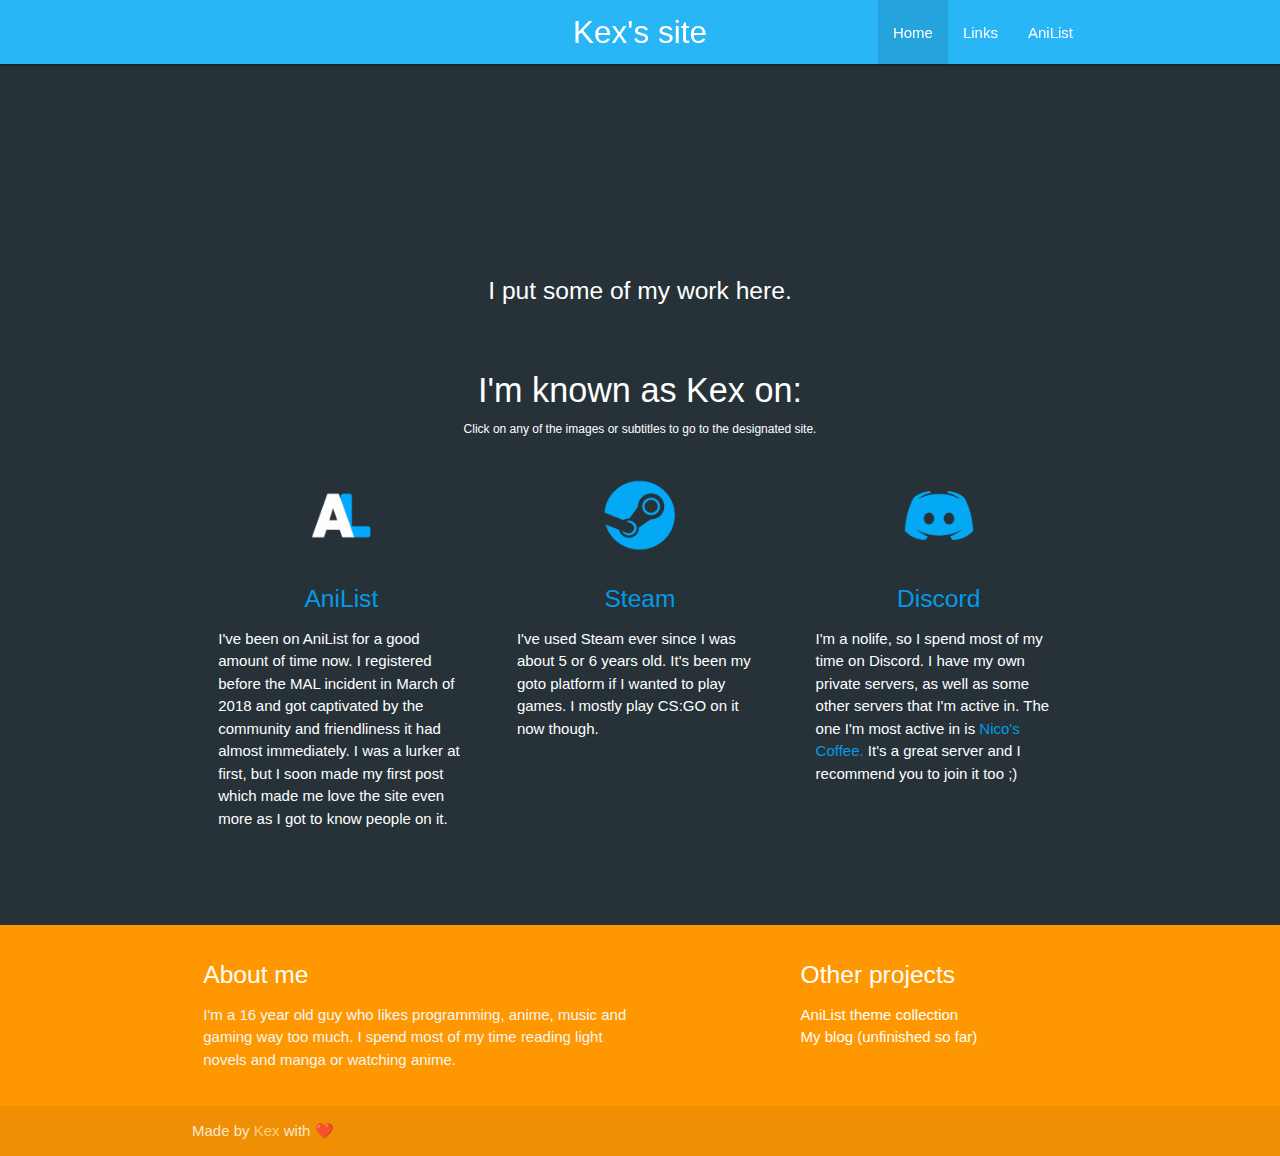
<file: index.html>
<!DOCTYPE html>
<html lang="en">

<head>
	<meta http-equiv="Content-Type" content="text/html; charset=UTF-8" />
	<meta name="viewport" content="width=device-width, initial-scale=1, maximum-scale=1.0" />
	<title>Kex1016.ga - Epic Style</title>

	<!-- CSS  -->
	<link href="https://fonts.googleapis.com/icon?family=Material+Icons" rel="stylesheet">
	<link href="css/materialize.css" type="text/css" rel="stylesheet" media="screen,projection" />
	<link href="css/style.css" type="text/css" rel="stylesheet" media="screen,projection" />

	<!--- Start of script --->
	<script>
		var i = 0;
		var txt = 'Welcome to my site'; /* The text */
		var speed = 100; /* The speed/duration of the effect in milliseconds */

		function typeWriter() {
			if (i < txt.length) {
				document.getElementById("titlestuff").innerHTML += txt.charAt(i);
				i++;
				setTimeout(typeWriter, speed);
			}
		}

		function underScore() {
			setTimeout(function() {
				typeWriter();
			}, 2000)
			document.getElementById("titlestuff2").style.opacity = 0;
			setTimeout(function() {
				document.getElementById("titlestuff2").style.opacity = 1;
			}, 300);
			setInterval(function() {
				document.getElementById("titlestuff2").style.opacity = 0;
				setTimeout(function() {
					document.getElementById("titlestuff2").style.opacity = 1;
				}, 300);
			}, 700);
		}

		function Discord() {
			M.toast({
				html: '<span>My Discord handle is Kex#0314</span><button class="btn-flat toast-action" onclick="M.Toast.dismissAll();">Dismiss</button>',
				classes: 'rounded'
			})
		}
	</script>
	<!--- End of script --->

</head>

<body style="background: #263238; color: white;" onload="underScore()">
	<div id="content">
		<div class="navbar-fixed">
			<nav class="light-blue lighten-1" role="navigation">
				<div class="nav-wrapper container"><a id="logo-container" href="#" class="brand-logo center">Kex's site</a>
					<ul class="right hide-on-med-and-down">
						<li class="active"><a href="#" class="waves-effect">Home</a></li>
						<li><a href="/links/" class="waves-effect">Links</a></li>
						<li><a href="/anilist/" class="waves-effect">AniList</a></li>
					</ul>
					<a href="#" data-target="nav-mobile" class="sidenav-trigger"><i class="material-icons">menu</i></a>
				</div>
			</nav>
		</div>
		<ul id="nav-mobile" class="sidenav">
			<li class="active"><a href="#" class="waves-effect">Home</a></li>
			<li><a href="/links/" class="waves-effect">Links</a></li>
			<li><a href="/anilist/" class="waves-effect">AniList</a></li>
		</ul>
		<div class="section no-pad-bot" id="index-banner">
			<div class="container">
				<br><br>
				<h1 class="header center orange-text"><span id="titlestuff"></span><span id="titlestuff2">_</span></h1>
				<div class="row center">
					<h5 class="header col s12 light">I put some of my work here.</h5>
				</div>
			</div>
		</div>


		<div class="container">
			<div class="section">

				<!--   Icon Section   -->
				<div class="row">
					<h4 class="center">I'm known as Kex on:</h4>
					<h6 class="center" style="font-size: 0.8em">Click on any of the images or subtitles to go to the designated site.</h6>
					<div class="col s12 m4">
						<div class="icon-block">
							<a href="https://anilist.co/user/Kex1016/">
								<h2 class="center light-blue-text"><img width=30% src="img/icons/anilist.png"></h2>
								<h5 class="center">AniList</h5>
							</a>

							<p class="light">I've been on AniList for a good amount of time now. I registered before the MAL incident in March of 2018 and got captivated by the community and friendliness it had almost immediately. I was a lurker at first, but I soon made my first post which made me love the site even more as I got to know people on it.</p>
						</div>
					</div>

					<div class="col s12 m4">
						<div class="icon-block">
							<a href="https://steamcommunity.com/id/kex1016">
								<h2 class="center light-blue-text"><img width="30%" src="img/icons/steam.png"></h2>
								<h5 class="center">Steam</h5>
							</a>

							<p class="light">I've used Steam ever since I was about 5 or 6 years old. It's been my goto platform if I wanted to play games. I mostly play CS:GO on it now though.</p>
						</div>
					</div>

					<div class="col s12 m4">
						<div class="icon-block">
							<a onclick="Discord()" style="cursor: pointer;">
								<h2 class="center light-blue-text"><img width="30%" src="img/icons/discord.png"></h2>
								<h5 class="center">Discord</h5>
							</a>

							<p class="light">I'm a nolife, so I spend most of my time on Discord. I have my own private servers, as well as some other servers that I'm active in. The one I'm most active in is <a href="http://yeetpacito.cf/sh/nicoscoffee">Nico's Coffee.</a> It's a great server and I recommend you to join it too ;)</p>
						</div>
					</div>
				</div>

			</div>
			<br><br>
		</div>

		<footer class="page-footer orange">
			<div class="container">
				<div class="row">
					<div class="col l6 s12">
						<h5 class="white-text">About me</h5>
						<p class="grey-text text-lighten-4">I'm a 16 year old guy who likes programming, anime, music and gaming way too much. I spend most of my time reading light novels and manga or watching anime.</p>


					</div>
					<div class="col l2 s12"></div>
					<div class="col l4 s12">
						<h5 class="white-text">Other projects</h5>
						<ul>
							<li><a class="white-text" href="https://themes.kex1016.ga">AniList theme collection</a></li>
							<li><a class="white-text" href="https://blog.kex1016.ga">My blog (unfinished so far)</a></li>
						</ul>
					</div>
				</div>
			</div>
			<div class="footer-copyright">
				<div class="container">
					Made by <a class="orange-text text-lighten-3">Kex</a> with <span>❤️</span>
				</div>
			</div>
		</footer>
	</div>


	<!--  Scripts-->
	<script src="https://code.jquery.com/jquery-2.1.1.min.js"></script>
	<script src="js/materialize.js"></script>
	<script src="js/init.js"></script>

</body></html>
</file>
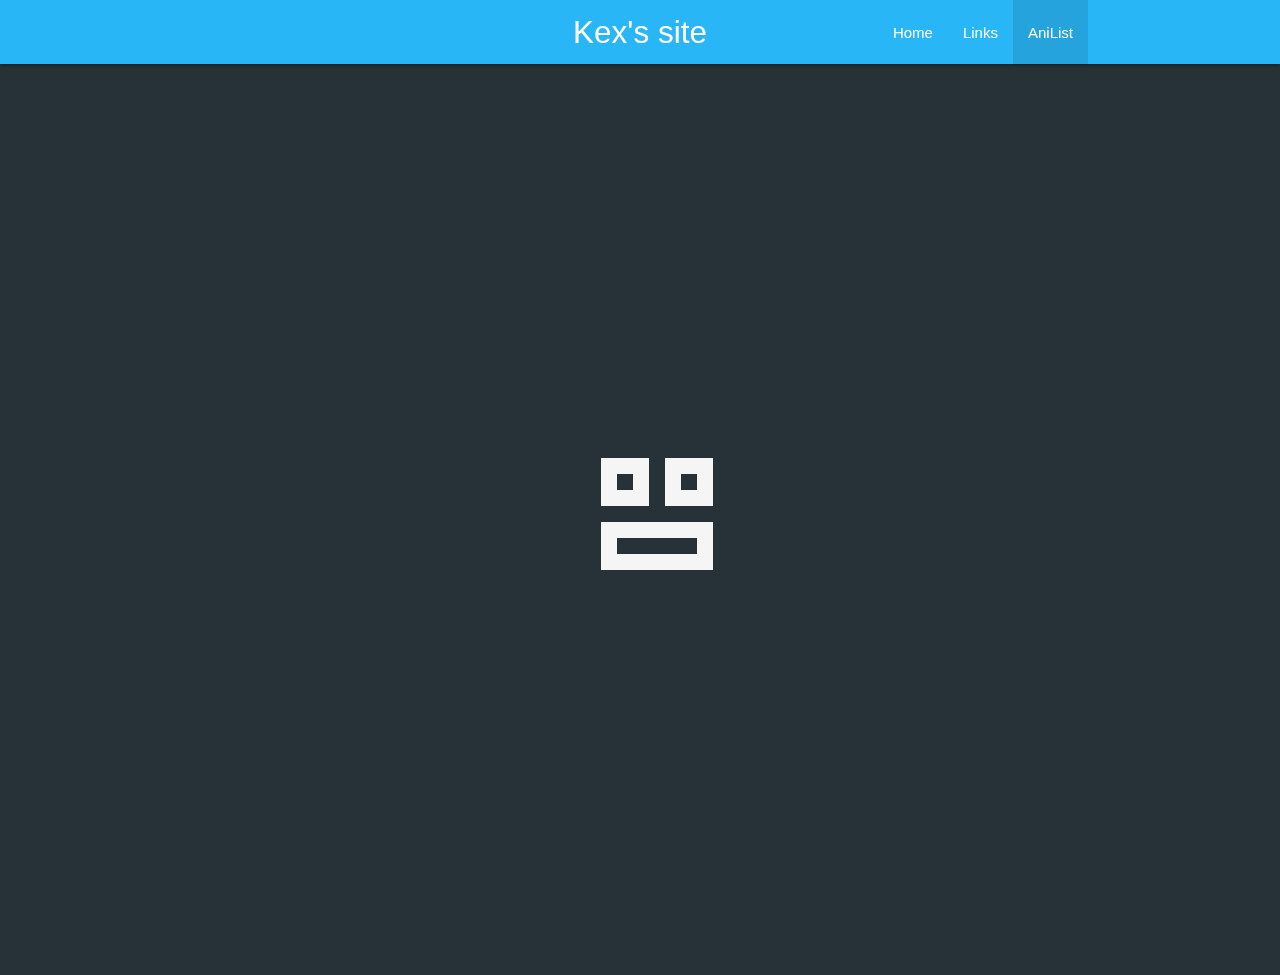
<file: anilist/index.html>
<!DOCTYPE html>
<html lang="en">

<head>
	<meta http-equiv="Content-Type" content="text/html; charset=UTF-8" />
	<meta name="viewport" content="width=device-width, initial-scale=1, maximum-scale=1.0" />
	<title>Kex1016.ga - Epic Style</title>

	<!-- CSS  -->
	<link href="https://fonts.googleapis.com/icon?family=Material+Icons" rel="stylesheet">
	<link href="../css/materialize.css" type="text/css" rel="stylesheet" media="screen,projection" />
	<link href="../css/style.css" type="text/css" rel="stylesheet" media="screen,projection" />

	<!--- Start of script --->
	<script>
		var i = 0;
		var txt = 'My AniList'; /* The text */
		var speed = 100; /* The speed/duration of the effect in milliseconds */

		function typeWriter() {
			if (i < txt.length) {
				document.getElementById("titlestuff").innerHTML += txt.charAt(i);
				i++;
				setTimeout(typeWriter, speed);
			}
		}

		function underScore() {
			setTimeout(function() {
				typeWriter();
			}, 2000)
			document.getElementById("titlestuff2").style.opacity = 1;
			setTimeout(function() {
				document.getElementById("titlestuff2").style.opacity = 0;
			}, 300);
			setInterval(function() {
				document.getElementById("titlestuff2").style.opacity = 1;
				setTimeout(function() {
					document.getElementById("titlestuff2").style.opacity = 0;
				}, 300);
			}, 700);
		}

		function Load() {
			var loading = document.getElementById("anilist-container");
			var content = document.getElementById("verynice-pog");
			loading.style.opacity = 1;
			content.style.opacity = 0;
			setTimeout(function() {
				loading.style.opacity = 0;
				content.style.opacity = 1;
				underScore();
				setTimeout(function() {
					loading.style.visibility = "hidden";
				}, 340)
			}, 3000);
		}
	</script>
	<!--- End of script --->

</head>

<body style="background: #263238; color: white;" onload="Load()">
	<div id="content">
		<div class="navbar-fixed">
			<nav class="light-blue lighten-1" role="navigation">
				<div class="nav-wrapper container"><a id="logo-container" href="../" class="brand-logo center">Kex's site</a>
					<ul class="right hide-on-med-and-down">
						<li><a href="../" class="waves-effect">Home</a></li>
						<li><a href="../links/" class="waves-effect">Links</a></li>
						<li class="active"><a href="#" class="waves-effect">AniList</a></li>
					</ul>
					<a href="#" data-target="nav-mobile" class="sidenav-trigger"><i class="material-icons">menu</i></a>
				</div>
			</nav>
		</div>
		<ul id="nav-mobile" class="sidenav">
			<li><a href="../" class="waves-effect">Home</a></li>
			<li><a href="../links/" class="waves-effect">Links</a></li>
			<li class="active"><a href="#" class="waves-effect">AniList</a></li>
		</ul>
		<div id="anilist-container">
			<div id="anilist-center">
				<div class="container">
					<div class="box1"></div>
					<div class="box2"></div>
					<div class="box3"></div>
				</div>
			</div>
		</div>
		<div id="verynice-pog">
			<div class="section no-pad-bot" id="index-banner">
				<div class="container">
					<br><br>
					<h1 class="header center orange-text"><span id="titlestuff"></span><span id="titlestuff2">_</span></h1>
					<div class="center"><img class="responsive-img" src="../img/fallback.png" id="gql-avatar" width="20%"></div>
				</div>
			</div>
			
			<div class="container">
				<div class="section">

					<!--   Icon Section   -->
					<div class="row">
						<h4 class="center">I'm known as <span id="gql-uname"></span> on AniList</h4>
						<h6 class="center" style="font-size: 0.8em">Click on any of the list items to get some info on the anime/manga.</h6>
						<p style="margin-top: 7%;"></p>
						<h5 class="center">My top <span id="gql-topanime"></span> anime:</h5>
						<ul class="collapsible" id="gql-alist">

						</ul>
					</div>

				</div>
				<br><br>
			</div>

			<footer class="page-footer orange">
				<div class="container">
					<div class="row">
						<div class="col l6 s12">
							<h5 class="white-text">About me</h5>
							<p class="grey-text text-lighten-4">I'm a 16 year old guy who likes programming, anime, music and gaming way too much. I spend most of my time reading light novels and manga or watching anime.</p>


						</div>
						<div class="col l2 s12"></div>
						<div class="col l4 s12">
							<h5 class="white-text">Other projects</h5>
							<ul>
								<li><a class="white-text" href="https://themes.kex1016.ga">AniList theme collection</a></li>
								<li><a class="white-text" href="https://blog.kex1016.ga">My blog (unfinished so far)</a></li>
							</ul>
						</div>
					</div>
				</div>
				<div class="footer-copyright">
					<div class="container">
						Made by <a class="orange-text text-lighten-3">Kex</a> with <span>❤️</span>
					</div>
				</div>
			</footer>
		</div>
	</div>

	<!--  Scripts-->
	<script src="https://code.jquery.com/jquery-2.1.1.min.js"></script>
	<script src="../js/materialize.js"></script>
	<script src="../js/init.js"></script>
	<script src="../js/graphql.js"></script>

	<script>
		$(document).ready(function() {
			$('.collapsible').collapsible();
		});

		$(document).ready(function() {
			$('.sidenav').sidenav();
		});
	</script>

</body></html>
</file>
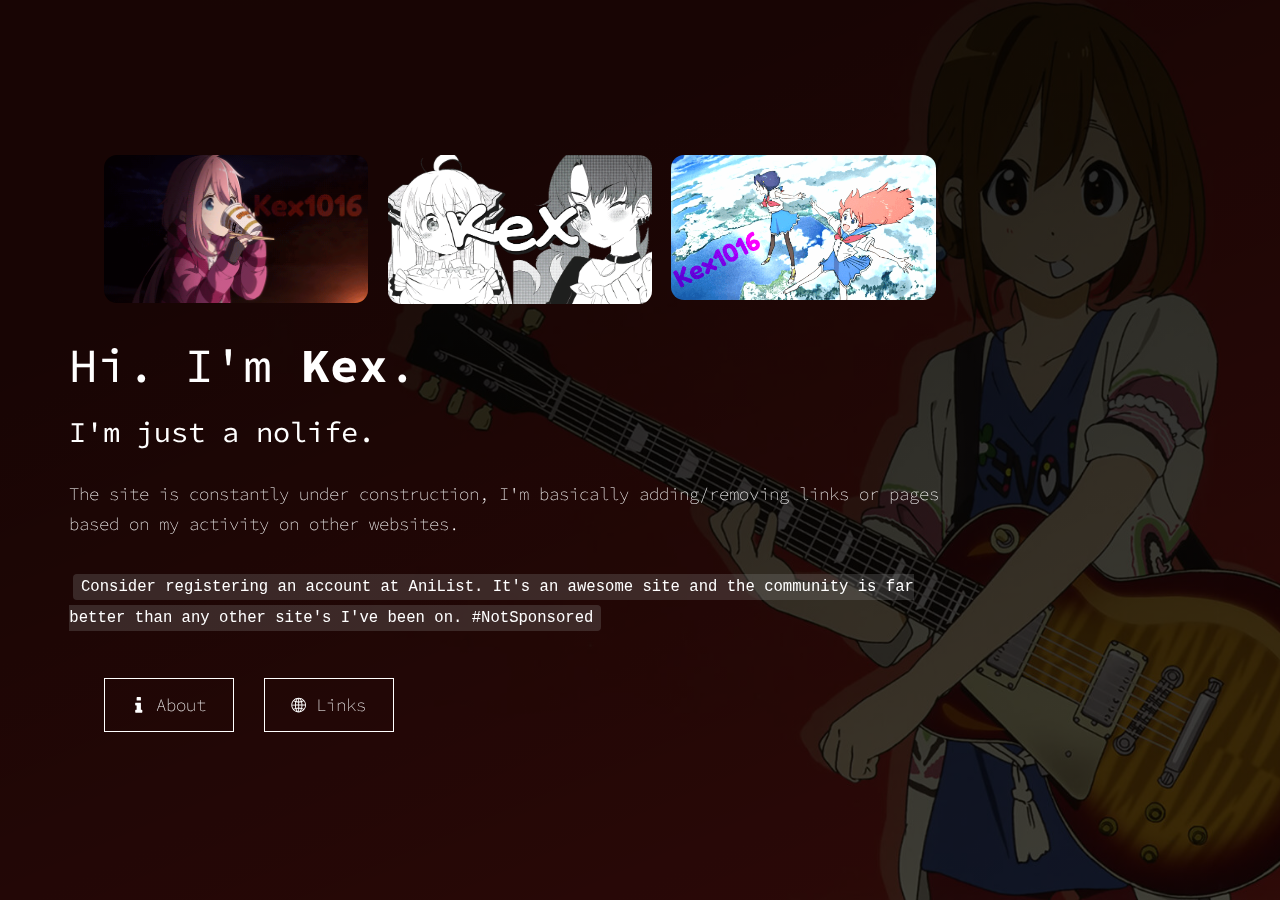
<file: v2/index.html>
<!DOCTYPE HTML>
<html lang="en">
<!-- Mirrored from kex1016.carrd.co/ by HTTrack Website Copier/3.x [XR&CO'2014], Fri, 05 Jul 2019 21:20:05 GMT -->

<head>
	<title>Kex1016</title>
	<meta charset="utf-8" />
	<meta name="viewport" content="width=device-width,initial-scale=1,user-scalable=no" />
	<meta name="description" content="Yuri connoisseur." />
	<meta property="og:site_name" content="Kex1016" />
	<meta property="og:title" content="Kex1016" />
	<meta property="og:type" content="website" />
	<meta property="og:image" content="assets/images/cardabe8.jpg?v96493890632651" />
	<meta property="og:description" content="Yuri connoisseur." />
	<meta property="og:url" content="index.html" />
	<meta property="twitter:card" content="summary_large_image" />
    <link href='favicon.ico' rel='shortcut icon' />
    <script src="js/script.js"></script>
	<link href="https://fonts.googleapis.com/css?family=Source+Code+Pro:400,400italic,200,200italic,700,700italic%7CPatua+One:400,400italic,700,700italic%7CAlegreya:400,400italic,700,700italic" rel="stylesheet" type="text/css" />
	<style>
		html,
		body,
		div,
		span,
		applet,
		object,
		iframe,
		h1,
		h2,
		h3,
		h4,
		h5,
		h6,
		p,
		blockquote,
		pre,
		a,
		abbr,
		acronym,
		address,
		big,
		cite,
		code,
		del,
		dfn,
		em,
		img,
		ins,
		kbd,
		q,
		s,
		samp,
		small,
		strike,
		strong,
		sub,
		sup,
		tt,
		var,
		b,
		u,
		i,
		center,
		dl,
		dt,
		dd,
		ol,
		ul,
		li,
		fieldset,
		form,
		label,
		legend,
		table,
		caption,
		tbody,
		tfoot,
		thead,
		tr,
		th,
		td,
		article,
		aside,
		canvas,
		details,
		embed,
		figure,
		figcaption,
		footer,
		header,
		hgroup,
		menu,
		nav,
		output,
		ruby,
		section,
		summary,
		time,
		mark,
		audio,
		video {
			margin: 0;
			padding: 0;
			border: 0;
			font-size: 100%;
			font: inherit;
			vertical-align: baseline;
		}

		article,
		aside,
		details,
		figcaption,
		figure,
		footer,
		header,
		hgroup,
		menu,
		nav,
		section {
			display: block;
		}

		body {
			line-height: 1;
		}

		ol,
		ul {
			list-style: none;
		}

		blockquote,
		q {
			quotes: none;
		}

		blockquote:before,
		blockquote:after,
		q:before,
		q:after {
			content: '';
			content: none;
		}

		table {
			border-collapse: collapse;
			border-spacing: 0;
		}

		body {
			-webkit-text-size-adjust: none
		}

		mark {
			background-color: transparent;
			color: inherit
		}

		input::-moz-focus-inner {
			border: 0;
			padding: 0
		}

		input[type="text"],
		input[type="email"],
		select,
		textarea {
			-moz-appearance: none;
			-webkit-appearance: none;
			-ms-appearance: none;
			appearance: none
		}

		*,
		*:before,
		*:after {
			box-sizing: border-box;
		}

		body {
			min-width: 320px;
			min-height: 100vh;
			line-height: 1.0;
			word-wrap: break-word;
			overflow-x: hidden;
		}

		u {
			text-decoration: underline;
		}

		strong {
			color: inherit;
			font-weight: bolder;
		}

		em {
			font-style: italic;
		}

		code {
			font-family: 'Lucida Console', 'Courier New', monospace;
			font-weight: normal;
			text-indent: 0;
			letter-spacing: 0;
			font-size: 0.9em;
			margin: 0 0.25em;
			padding: 0.25em 0.5em;
			background-color: rgba(144, 144, 144, 0.25);
			border-radius: 0.25em;
		}

		mark {
			background-color: rgba(144, 144, 144, 0.25);
		}

		a {
			-moz-transition: color 0.25s ease, background-color 0.25s ease, border-color 0.25s ease;
			-webkit-transition: color 0.25s ease, background-color 0.25s ease, border-color 0.25s ease;
			-ms-transition: color 0.25s ease, background-color 0.25s ease, border-color 0.25s ease;
			transition: color 0.25s ease, background-color 0.25s ease, border-color 0.25s ease;
			color: inherit;
			text-decoration: underline;
		}

		s {
			text-decoration: line-through;
		}

		body:before {
			content: '';
			display: block;
			position: fixed;
			top: 0;
			left: 0;
			width: 100vw;
			height: 100vh;
			z-index: 0;
			-moz-pointer-events: none;
			-webkit-pointer-events: none;
			-ms-pointer-events: none;
			pointer-events: none;
			-moz-transform: scale(1);
			-webkit-transform: scale(1);
			-ms-transform: scale(1);
			transform: scale(1);
			background-image: linear-gradient(157deg, rgba(0, 0, 0, 0.859) 25%, rgba(0, 0, 0, 0.729) 100%), url('assets/images/bgabe8.jpg?v96493890632651');
			background-position: 0% 0%, center;
			background-repeat: repeat, no-repeat;
			background-size: cover, cover;
			background-attachment: scroll;
			background-color: #FFFFFF;
		}

		body:after {
			display: block;
			content: '';
			position: fixed;
			top: 0;
			left: 0;
			width: 100%;
			height: 100%;
			background-color: #000000;
			z-index: 1;
			opacity: 0;
			visibility: hidden;
			-moz-transition: opacity 1s ease-in-out 0s, visibility 1s 0s;
			-webkit-transition: opacity 1s ease-in-out 0s, visibility 1s 0s;
			-ms-transition: opacity 1s ease-in-out 0s, visibility 1s 0s;
			transition: opacity 1s ease-in-out 0s, visibility 1s 0s;
			-moz-transform: scale(1);
			-webkit-transform: scale(1);
			-ms-transform: scale(1);
			transform: scale(1);
		}

		body.is-loading:after {
			opacity: 1;
			visibility: visible;
		}

		html {
			font-size: 18pt;
		}

		#wrapper {
			-webkit-overflow-scrolling: touch;
			display: -moz-flex;
			display: -webkit-flex;
			display: -ms-flex;
			display: flex;
			-moz-flex-direction: column;
			-webkit-flex-direction: column;
			-ms-flex-direction: column;
			flex-direction: column;
			-moz-align-items: flex-start;
			-webkit-align-items: flex-start;
			-ms-align-items: flex-start;
			align-items: flex-start;
			-moz-justify-content: center;
			-webkit-justify-content: center;
			-ms-justify-content: center;
			justify-content: center;
			min-height: 100vh;
			position: relative;
			z-index: 2;
			overflow: hidden;
		}

		#main {
			display: -moz-flex;
			display: -webkit-flex;
			display: -ms-flex;
			display: flex;
			position: relative;
			max-width: 100%;
			z-index: 1;
			-moz-align-items: center;
			-webkit-align-items: center;
			-ms-align-items: center;
			align-items: center;
			-moz-justify-content: center;
			-webkit-justify-content: center;
			-ms-justify-content: center;
			justify-content: center;
			-moz-flex-grow: 0;
			-webkit-flex-grow: 0;
			-ms-flex-grow: 0;
			flex-grow: 0;
			-moz-flex-shrink: 0;
			-webkit-flex-shrink: 0;
			-ms-flex-shrink: 0;
			flex-shrink: 0;
			text-align: left;
			-moz-transition: opacity 1s ease 0s, -moz-transform 1s ease 0s;
			-webkit-transition: opacity 1s ease 0s, -webkit-transform 1s ease 0s;
			-ms-transition: opacity 1s ease 0s, -ms-transform 1s ease 0s;
			transition: opacity 1s ease 0s, transform 1s ease 0s;
		}

		#main>.inner {
			position: relative;
			z-index: 1;
			border-radius: inherit;
			padding: 5rem 4rem;
			max-width: 100%;
			width: 60rem;
		}

		#main>.inner>header {
			margin-bottom: 1.375rem;
		}

		#main>.inner>footer {
			margin-top: 1.375rem;
		}

		#main>.inner>*>* {
			margin-top: 1.375rem;
			margin-bottom: 1.375rem;
		}

		#main>.inner>*> :first-child {
			margin-top: 0 !important;
		}

		#main>.inner>*> :last-child {
			margin-bottom: 0 !important;
		}

		#main>.inner>.full {
			margin-left: calc(-4rem);
			width: calc(100% + 8rem + 0.4725px);
			max-width: calc(100% + 8rem + 0.4725px);
		}

		#main>.inner>.full:first-child {
			margin-top: -5rem !important;
			border-top-left-radius: inherit;
			border-top-right-radius: inherit;
		}

		#main>.inner>.full:last-child {
			margin-bottom: -5rem !important;
			border-bottom-left-radius: inherit;
			border-bottom-right-radius: inherit;
		}

		#main>.inner>.full.screen {
			width: 100vw;
			max-width: 100vw;
			position: relative;
			border-radius: 0 !important;
			left: 0;
			right: auto;
			margin-left: calc(-4rem);
		}

		#main>.inner>*>.full {
			margin-left: calc(-4rem);
			width: calc(100% + 8rem + 0.4725px);
			max-width: calc(100% + 8rem + 0.4725px);
		}

		#main>.inner>*>.full.screen {
			width: 100vw;
			max-width: 100vw;
			position: relative;
			border-radius: 0 !important;
			left: 0;
			right: auto;
			margin-left: calc(-4rem);
		}

		#main>.inner>.active>.full:first-child {
			margin-top: -5rem !important;
			border-top-left-radius: inherit;
			border-top-right-radius: inherit;
		}

		#main>.inner>.active {
			border-top-left-radius: inherit;
			border-top-right-radius: inherit;
			border-bottom-left-radius: inherit;
			border-bottom-right-radius: inherit;
		}

		#main>.inner>.active>.full:last-child {
			margin-bottom: -5rem !important;
			border-bottom-left-radius: inherit;
			border-bottom-right-radius: inherit;
		}

		body.is-loading #main {
			opacity: 0;
			-moz-transform: translateX(-1.5rem);
			-webkit-transform: translateX(-1.5rem);
			-ms-transform: translateX(-1.5rem);
			transform: translateX(-1.5rem);
		}

		#main>.inner>section>* {
			-moz-transition: opacity 1s ease-in-out 0s;
			-webkit-transition: opacity 1s ease-in-out 0s;
			-ms-transition: opacity 1s ease-in-out 0s;
			transition: opacity 1s ease-in-out 0s;
		}

		body.is-loading #main>.inner>section>* {
			opacity: 0;
		}

		#main>.inner>section> :nth-child(2) {
			-moz-transition-delay: 0.125s;
			-webkit-transition-delay: 0.125s;
			-ms-transition-delay: 0.125s;
			transition-delay: 0.125s;
		}

		#main>.inner>section> :nth-child(3) {
			-moz-transition-delay: 0.25s;
			-webkit-transition-delay: 0.25s;
			-ms-transition-delay: 0.25s;
			transition-delay: 0.25s;
		}

		#main>.inner>section> :nth-child(4) {
			-moz-transition-delay: 0.375s;
			-webkit-transition-delay: 0.375s;
			-ms-transition-delay: 0.375s;
			transition-delay: 0.375s;
		}

		#main>.inner>section> :nth-child(5) {
			-moz-transition-delay: 0.5s;
			-webkit-transition-delay: 0.5s;
			-ms-transition-delay: 0.5s;
			transition-delay: 0.5s;
		}

		#main>.inner>section> :nth-child(6) {
			-moz-transition-delay: 0.625s;
			-webkit-transition-delay: 0.625s;
			-ms-transition-delay: 0.625s;
			transition-delay: 0.625s;
		}

		#main>.inner>section> :nth-child(7) {
			-moz-transition-delay: 0.75s;
			-webkit-transition-delay: 0.75s;
			-ms-transition-delay: 0.75s;
			transition-delay: 0.75s;
		}

		#main>.inner>section> :nth-child(8) {
			-moz-transition-delay: 0.875s;
			-webkit-transition-delay: 0.875s;
			-ms-transition-delay: 0.875s;
			transition-delay: 0.875s;
		}

		#main>.inner>section> :nth-child(9) {
			-moz-transition-delay: 1s;
			-webkit-transition-delay: 1s;
			-ms-transition-delay: 1s;
			transition-delay: 1s;
		}

		#main>.inner>section> :nth-child(10) {
			-moz-transition-delay: 1.125s;
			-webkit-transition-delay: 1.125s;
			-ms-transition-delay: 1.125s;
			transition-delay: 1.125s;
		}

		#main>.inner>section> :nth-child(11) {
			-moz-transition-delay: 1.25s;
			-webkit-transition-delay: 1.25s;
			-ms-transition-delay: 1.25s;
			transition-delay: 1.25s;
		}

		#main>.inner>section> :nth-child(12) {
			-moz-transition-delay: 1.375s;
			-webkit-transition-delay: 1.375s;
			-ms-transition-delay: 1.375s;
			transition-delay: 1.375s;
		}

		#main>.inner>section> :nth-child(13) {
			-moz-transition-delay: 1.5s;
			-webkit-transition-delay: 1.5s;
			-ms-transition-delay: 1.5s;
			transition-delay: 1.5s;
		}

		#main>.inner>section> :nth-child(14) {
			-moz-transition-delay: 1.625s;
			-webkit-transition-delay: 1.625s;
			-ms-transition-delay: 1.625s;
			transition-delay: 1.625s;
		}

		#main>.inner>section> :nth-child(15) {
			-moz-transition-delay: 1.75s;
			-webkit-transition-delay: 1.75s;
			-ms-transition-delay: 1.75s;
			transition-delay: 1.75s;
		}

		#main>.inner>section> :nth-child(16) {
			-moz-transition-delay: 1.875s;
			-webkit-transition-delay: 1.875s;
			-ms-transition-delay: 1.875s;
			transition-delay: 1.875s;
		}

		#main>.inner>section> :nth-child(17) {
			-moz-transition-delay: 2s;
			-webkit-transition-delay: 2s;
			-ms-transition-delay: 2s;
			transition-delay: 2s;
		}

		#main>.inner>section> :nth-child(18) {
			-moz-transition-delay: 2.125s;
			-webkit-transition-delay: 2.125s;
			-ms-transition-delay: 2.125s;
			transition-delay: 2.125s;
		}

		#main>.inner>section> :nth-child(19) {
			-moz-transition-delay: 2.25s;
			-webkit-transition-delay: 2.25s;
			-ms-transition-delay: 2.25s;
			transition-delay: 2.25s;
		}

		#main>.inner>header,
		#main>.inner>footer {
			-moz-transition: opacity 0.1875s ease-in-out 0.28125s, visibility 0.1875s linear 0.28125s;
			-webkit-transition: opacity 0.1875s ease-in-out 0.28125s, visibility 0.1875s linear 0.28125s;
			-ms-transition: opacity 0.1875s ease-in-out 0.28125s, visibility 0.1875s linear 0.28125s;
			transition: opacity 0.1875s ease-in-out 0.28125s, visibility 0.1875s linear 0.28125s;
		}

		#main>.inner>header.hidden,
		#main>.inner>footer.hidden {
			-moz-transition: opacity 0.1875s ease-in-out, visibility 0.1875s;
			-webkit-transition: opacity 0.1875s ease-in-out, visibility 0.1875s;
			-ms-transition: opacity 0.1875s ease-in-out, visibility 0.1875s;
			transition: opacity 0.1875s ease-in-out, visibility 0.1875s;
			opacity: 0;
			visibility: hidden;
		}

		#main>.inner>section {
			-moz-transition: opacity 0.375s ease-in-out 0.1875s, -moz-transform 0.375s ease-in-out 0.1875s, min-height 0.1875s ease-in-out, max-height 0.1875s ease-in-out;
			-webkit-transition: opacity 0.375s ease-in-out 0.1875s, -webkit-transform 0.375s ease-in-out 0.1875s, min-height 0.1875s ease-in-out, max-height 0.1875s ease-in-out;
			-ms-transition: opacity 0.375s ease-in-out 0.1875s, -ms-transform 0.375s ease-in-out 0.1875s, min-height 0.1875s ease-in-out, max-height 0.1875s ease-in-out;
			transition: opacity 0.375s ease-in-out 0.1875s, transform 0.375s ease-in-out 0.1875s, min-height 0.1875s ease-in-out, max-height 0.1875s ease-in-out;
		}

		#main>.inner>section.inactive {
			-moz-transition: opacity 0.1875s ease-in-out, -moz-transform 0.1875s ease-in-out;
			-webkit-transition: opacity 0.1875s ease-in-out, -webkit-transform 0.1875s ease-in-out;
			-ms-transition: opacity 0.1875s ease-in-out, -ms-transform 0.1875s ease-in-out;
			transition: opacity 0.1875s ease-in-out, transform 0.1875s ease-in-out;
			opacity: 0;
			-moz-transform: scale(0.975);
			-webkit-transform: scale(0.975);
			-ms-transform: scale(0.975);
			transform: scale(0.975);
		}

		@-moz-keyframes deferred-spinner {
			0% {
				-moz-transform: rotate(0deg);
				-webkit-transform: rotate(0deg);
				-ms-transform: rotate(0deg);
				transform: rotate(0deg);
			}

			100% {
				-moz-transform: rotate(360deg);
				-webkit-transform: rotate(360deg);
				-ms-transform: rotate(360deg);
				transform: rotate(360deg);
			}
		}

		@-webkit-keyframes deferred-spinner {
			0% {
				-moz-transform: rotate(0deg);
				-webkit-transform: rotate(0deg);
				-ms-transform: rotate(0deg);
				transform: rotate(0deg);
			}

			100% {
				-moz-transform: rotate(360deg);
				-webkit-transform: rotate(360deg);
				-ms-transform: rotate(360deg);
				transform: rotate(360deg);
			}
		}

		@-ms-keyframes deferred-spinner {
			0% {
				-moz-transform: rotate(0deg);
				-webkit-transform: rotate(0deg);
				-ms-transform: rotate(0deg);
				transform: rotate(0deg);
			}

			100% {
				-moz-transform: rotate(360deg);
				-webkit-transform: rotate(360deg);
				-ms-transform: rotate(360deg);
				transform: rotate(360deg);
			}
		}

		@keyframes deferred-spinner {
			0% {
				-moz-transform: rotate(0deg);
				-webkit-transform: rotate(0deg);
				-ms-transform: rotate(0deg);
				transform: rotate(0deg);
			}

			100% {
				-moz-transform: rotate(360deg);
				-webkit-transform: rotate(360deg);
				-ms-transform: rotate(360deg);
				transform: rotate(360deg);
			}
		}

		.deferred:before {
			content: '';
			display: block;
			width: 4rem;
			height: 4rem;
			position: absolute;
			top: 50%;
			left: 50%;
			margin: -2rem 0 0 -2rem;
			-moz-animation: deferred-spinner 1s infinite linear;
			-webkit-animation: deferred-spinner 1s infinite linear;
			-ms-animation: deferred-spinner 1s infinite linear;
			animation: deferred-spinner 1s infinite linear;
			transition: opacity 0.25s ease;
			transition-delay: 0.5s;
			opacity: 0;
			z-index: -1;
			background-image: url('[data-uri]');
			background-position: center;
			background-repeat: no-repeat;
			background-size: 3rem;
		}

		.deferred.loading:before {
			opacity: 0.25;
			z-index: 0;
		}

		.container>.inner {
			vertical-align: top;
			position: relative;
			max-width: 100%;
			border-radius: inherit;
		}

		#main .container.full:first-child>.inner {
			border-top-left-radius: inherit;
			border-top-right-radius: inherit;
		}

		#main .container.full:last-child>.inner {
			border-bottom-left-radius: inherit;
			border-bottom-right-radius: inherit;
		}

		#container01>.inner {
			text-align: center;
			padding: 0.5rem 6rem;
			width: 100%;
			max-width: 60rem;
		}

		#container01 {
			display: -moz-flex;
			display: -webkit-flex;
			display: -ms-flex;
			display: flex;
			width: 100%;
			-moz-align-items: center;
			-webkit-align-items: center;
			-ms-align-items: center;
			align-items: center;
			-moz-justify-content: flex-start;
			-webkit-justify-content: flex-start;
			-ms-justify-content: flex-start;
			justify-content: flex-start;
			background-color: transparent;
		}

		#container01.default>.inner {
			display: inline-block;
		}

		#container01.default>.inner>* {
			margin-top: 0.75rem;
			margin-bottom: 0.75rem;
		}

		#container01.default>.inner>*:first-child {
			margin-top: 0 !important;
		}

		#container01.default>.inner>*:last-child {
			margin-bottom: 0 !important;
		}

		#container01.columns>.inner {
			-moz-flex-wrap: wrap;
			-webkit-flex-wrap: wrap;
			-ms-flex-wrap: wrap;
			flex-wrap: wrap;
			display: -moz-inline-flex;
			display: -webkit-inline-flex;
			display: -ms-inline-flex;
			display: inline-flex;
			-moz-align-items: flex-start;
			-webkit-align-items: flex-start;
			-ms-align-items: flex-start;
			align-items: flex-start;
		}

		#container01.columns>.inner>* {
			-moz-flex-shrink: 0;
			-webkit-flex-shrink: 0;
			-ms-flex-shrink: 0;
			flex-shrink: 0;
			-moz-flex-grow: 0;
			-webkit-flex-grow: 0;
			-ms-flex-grow: 0;
			flex-grow: 0;
			max-width: 100%;
			padding: 0 0 0 1.125rem;
		}

		#container01.columns>.inner>*>* {
			margin-top: 0.75rem;
			margin-bottom: 0.75rem;
		}

		#container01.columns>.inner>*>*:first-child {
			margin-top: 0 !important;
		}

		#container01.columns>.inner>*>*:last-child {
			margin-bottom: 0 !important;
		}

		#container01.columns>.inner>*:first-child {
			margin-left: -1.125rem;
		}

		#container01.default>.inner>.full {
			margin-left: calc(-6rem);
			width: calc(100% + 12rem + 0.4725px);
			max-width: none;
		}

		#container01.default>.inner>.full:first-child {
			margin-top: -0.5rem !important;
			border-top-left-radius: inherit;
			border-top-right-radius: inherit;
		}

		#container01.default>.inner>.full:last-child {
			margin-bottom: -0.5rem !important;
			border-bottom-left-radius: inherit;
			border-bottom-right-radius: inherit;
		}

		#container01.columns>.inner>*>.full {
			margin-left: calc(-0.5625rem);
			width: calc(100% + 1.125rem + 0.4725px);
			max-width: none;
		}

		#container01.columns>.inner>*:first-child>.full {
			margin-left: calc(-6rem);
			width: calc(100% + 6.5625rem + 0.4725px);
		}

		#container01.columns>.inner>*:last-child>.full {
			width: calc(100% + 6.5625rem + 0.4725px);
		}

		#container01.columns>.inner>*>.full:first-child {
			margin-top: calc(-0.5rem) !important;
		}

		#container01.columns>.inner>*>.full:last-child {
			margin-bottom: calc(-0.5rem) !important;
		}

		#container01.columns>.inner>*:first-child,
		#container01.columns>.inner>*:first-child>.full:first-child {
			border-top-left-radius: inherit;
		}

		#container01.columns>.inner>*:last-child,
		#container01.columns>.inner>*:last-child>.full:first-child {
			border-top-right-radius: inherit;
		}

		#container01.columns>.inner>.full {
			align-self: stretch;
		}

		#container01.columns>.inner>.full:first-child {
			border-top-left-radius: inherit;
			border-bottom-left-radius: inherit;
		}

		#container01.columns>.inner>.full:last-child {
			border-top-right-radius: inherit;
			border-bottom-right-radius: inherit;
		}

		#container01.columns>.inner>.full>.full:first-child:last-child {
			height: calc(100% + 1rem);
			border-radius: inherit;
		}

		#container01.columns>.inner>.full>.full:first-child:last-child img {
			position: absolute;
			width: 100%;
			height: 100%;
		}

		#container01.columns>.inner>.full>.full:first-child:last-child a,
		#container01.columns>.inner>.full>.full:first-child:last-child span,
		#container01.columns>.inner>.full>.full:first-child:last-child img {
			height: 100%;
			border-radius: inherit;
		}

		#container01>.inner> :nth-child(1) {
			width: calc(33.33333% + 0.37rem);
		}

		#container01>.inner> :nth-child(2) {
			width: calc(33.33333% + 0.37rem);
		}

		#container01>.inner> :nth-child(3) {
			width: calc(33.33333% + 0.37rem);
		}

		#container02>.inner {
			text-align: left;
			padding: 0.5rem 6rem;
			width: 100%;
			max-width: 60rem;
		}

		#container02 {
			display: -moz-flex;
			display: -webkit-flex;
			display: -ms-flex;
			display: flex;
			width: 100%;
			-moz-align-items: center;
			-webkit-align-items: center;
			-ms-align-items: center;
			align-items: center;
			-moz-justify-content: flex-start;
			-webkit-justify-content: flex-start;
			-ms-justify-content: flex-start;
			justify-content: flex-start;
			background-color: transparent;
		}

		#container02.default>.inner {
			display: inline-block;
		}

		#container02.default>.inner>* {
			margin-top: 0.75rem;
			margin-bottom: 0.75rem;
		}

		#container02.default>.inner>*:first-child {
			margin-top: 0 !important;
		}

		#container02.default>.inner>*:last-child {
			margin-bottom: 0 !important;
		}

		#container02.columns>.inner {
			-moz-flex-wrap: wrap;
			-webkit-flex-wrap: wrap;
			-ms-flex-wrap: wrap;
			flex-wrap: wrap;
			display: -moz-inline-flex;
			display: -webkit-inline-flex;
			display: -ms-inline-flex;
			display: inline-flex;
			-moz-align-items: flex-start;
			-webkit-align-items: flex-start;
			-ms-align-items: flex-start;
			align-items: flex-start;
		}

		#container02.columns>.inner>* {
			-moz-flex-shrink: 0;
			-webkit-flex-shrink: 0;
			-ms-flex-shrink: 0;
			flex-shrink: 0;
			-moz-flex-grow: 0;
			-webkit-flex-grow: 0;
			-ms-flex-grow: 0;
			flex-grow: 0;
			max-width: 100%;
			padding: 0 0 0 1.125rem;
		}

		#container02.columns>.inner>*>* {
			margin-top: 0.75rem;
			margin-bottom: 0.75rem;
		}

		#container02.columns>.inner>*>*:first-child {
			margin-top: 0 !important;
		}

		#container02.columns>.inner>*>*:last-child {
			margin-bottom: 0 !important;
		}

		#container02.columns>.inner>*:first-child {
			margin-left: -1.125rem;
		}

		#container02.default>.inner>.full {
			margin-left: calc(-6rem);
			width: calc(100% + 12rem + 0.4725px);
			max-width: none;
		}

		#container02.default>.inner>.full:first-child {
			margin-top: -0.5rem !important;
			border-top-left-radius: inherit;
			border-top-right-radius: inherit;
		}

		#container02.default>.inner>.full:last-child {
			margin-bottom: -0.5rem !important;
			border-bottom-left-radius: inherit;
			border-bottom-right-radius: inherit;
		}

		#container02.columns>.inner>*>.full {
			margin-left: calc(-0.5625rem);
			width: calc(100% + 1.125rem + 0.4725px);
			max-width: none;
		}

		#container02.columns>.inner>*:first-child>.full {
			margin-left: calc(-6rem);
			width: calc(100% + 6.5625rem + 0.4725px);
		}

		#container02.columns>.inner>*:last-child>.full {
			width: calc(100% + 6.5625rem + 0.4725px);
		}

		#container02.columns>.inner>*>.full:first-child {
			margin-top: calc(-0.5rem) !important;
		}

		#container02.columns>.inner>*>.full:last-child {
			margin-bottom: calc(-0.5rem) !important;
		}

		#container02.columns>.inner>*:first-child,
		#container02.columns>.inner>*:first-child>.full:first-child {
			border-top-left-radius: inherit;
		}

		#container02.columns>.inner>*:last-child,
		#container02.columns>.inner>*:last-child>.full:first-child {
			border-top-right-radius: inherit;
		}

		#container02.columns>.inner>.full {
			align-self: stretch;
		}

		#container02.columns>.inner>.full:first-child {
			border-top-left-radius: inherit;
			border-bottom-left-radius: inherit;
		}

		#container02.columns>.inner>.full:last-child {
			border-top-right-radius: inherit;
			border-bottom-right-radius: inherit;
		}

		#container02.columns>.inner>.full>.full:first-child:last-child {
			height: calc(100% + 1rem);
			border-radius: inherit;
		}

		#container02.columns>.inner>.full>.full:first-child:last-child img {
			position: absolute;
			width: 100%;
			height: 100%;
		}

		#container02.columns>.inner>.full>.full:first-child:last-child a,
		#container02.columns>.inner>.full>.full:first-child:last-child span,
		#container02.columns>.inner>.full>.full:first-child:last-child img {
			height: 100%;
			border-radius: inherit;
		}

		.container.style1>.inner {
			padding: 0.5rem 4.25rem;
			width: 100%;
			max-width: 60rem;
		}

		.container.style1 {
			display: -moz-flex;
			display: -webkit-flex;
			display: -ms-flex;
			display: flex;
			width: 100%;
			-moz-align-items: center;
			-webkit-align-items: center;
			-ms-align-items: center;
			align-items: center;
			-moz-justify-content: flex-start;
			-webkit-justify-content: flex-start;
			-ms-justify-content: flex-start;
			justify-content: flex-start;
			background-color: transparent;
		}

		.container.style1.default>.inner {
			display: inline-block;
		}

		.container.style1.default>.inner>* {
			margin-top: 0.5rem;
			margin-bottom: 0.5rem;
		}

		.container.style1.default>.inner>*:first-child {
			margin-top: 0 !important;
		}

		.container.style1.default>.inner>*:last-child {
			margin-bottom: 0 !important;
		}

		.container.style1.columns>.inner {
			-moz-flex-wrap: wrap;
			-webkit-flex-wrap: wrap;
			-ms-flex-wrap: wrap;
			flex-wrap: wrap;
			display: -moz-inline-flex;
			display: -webkit-inline-flex;
			display: -ms-inline-flex;
			display: inline-flex;
			-moz-align-items: flex-start;
			-webkit-align-items: flex-start;
			-ms-align-items: flex-start;
			align-items: flex-start;
		}

		.container.style1.columns>.inner>* {
			-moz-flex-shrink: 0;
			-webkit-flex-shrink: 0;
			-ms-flex-shrink: 0;
			flex-shrink: 0;
			-moz-flex-grow: 0;
			-webkit-flex-grow: 0;
			-ms-flex-grow: 0;
			flex-grow: 0;
			max-width: 100%;
			padding: 0 0 0 1.125rem;
		}

		.container.style1.columns>.inner>*>* {
			margin-top: 0.5rem;
			margin-bottom: 0.5rem;
		}

		.container.style1.columns>.inner>*>*:first-child {
			margin-top: 0 !important;
		}

		.container.style1.columns>.inner>*>*:last-child {
			margin-bottom: 0 !important;
		}

		.container.style1.columns>.inner>*:first-child {
			margin-left: -1.125rem;
		}

		.container.style1.default>.inner>.full {
			margin-left: calc(-4.25rem);
			width: calc(100% + 8.5rem + 0.4725px);
			max-width: none;
		}

		.container.style1.default>.inner>.full:first-child {
			margin-top: -0.5rem !important;
			border-top-left-radius: inherit;
			border-top-right-radius: inherit;
		}

		.container.style1.default>.inner>.full:last-child {
			margin-bottom: -0.5rem !important;
			border-bottom-left-radius: inherit;
			border-bottom-right-radius: inherit;
		}

		.container.style1.columns>.inner>*>.full {
			margin-left: calc(-0.5625rem);
			width: calc(100% + 1.125rem + 0.4725px);
			max-width: none;
		}

		.container.style1.columns>.inner>*:first-child>.full {
			margin-left: calc(-4.25rem);
			width: calc(100% + 4.8125rem + 0.4725px);
		}

		.container.style1.columns>.inner>*:last-child>.full {
			width: calc(100% + 4.8125rem + 0.4725px);
		}

		.container.style1.columns>.inner>*>.full:first-child {
			margin-top: calc(-0.5rem) !important;
		}

		.container.style1.columns>.inner>*>.full:last-child {
			margin-bottom: calc(-0.5rem) !important;
		}

		.container.style1.columns>.inner>*:first-child,
		.container.style1.columns>.inner>*:first-child>.full:first-child {
			border-top-left-radius: inherit;
		}

		.container.style1.columns>.inner>*:last-child,
		.container.style1.columns>.inner>*:last-child>.full:first-child {
			border-top-right-radius: inherit;
		}

		.container.style1.columns>.inner>.full {
			align-self: stretch;
		}

		.container.style1.columns>.inner>.full:first-child {
			border-top-left-radius: inherit;
			border-bottom-left-radius: inherit;
		}

		.container.style1.columns>.inner>.full:last-child {
			border-top-right-radius: inherit;
			border-bottom-right-radius: inherit;
		}

		.container.style1.columns>.inner>.full>.full:first-child:last-child {
			height: calc(100% + 1rem);
			border-radius: inherit;
		}

		.container.style1.columns>.inner>.full>.full:first-child:last-child img {
			position: absolute;
			width: 100%;
			height: 100%;
		}

		.container.style1.columns>.inner>.full>.full:first-child:last-child a,
		.container.style1.columns>.inner>.full>.full:first-child:last-child span,
		.container.style1.columns>.inner>.full>.full:first-child:last-child img {
			height: 100%;
			border-radius: inherit;
		}

		#container03>.inner {
			padding: 0.5rem 4.25rem;
			width: 100%;
			max-width: 60rem;
		}

		#container03 {
			display: -moz-flex;
			display: -webkit-flex;
			display: -ms-flex;
			display: flex;
			width: 100%;
			-moz-align-items: center;
			-webkit-align-items: center;
			-ms-align-items: center;
			align-items: center;
			-moz-justify-content: flex-start;
			-webkit-justify-content: flex-start;
			-ms-justify-content: flex-start;
			justify-content: flex-start;
			background-color: transparent;
		}

		#container03.default>.inner {
			display: inline-block;
		}

		#container03.default>.inner>* {
			margin-top: 0.5rem;
			margin-bottom: 0.5rem;
		}

		#container03.default>.inner>*:first-child {
			margin-top: 0 !important;
		}

		#container03.default>.inner>*:last-child {
			margin-bottom: 0 !important;
		}

		#container03.columns>.inner {
			-moz-flex-wrap: wrap;
			-webkit-flex-wrap: wrap;
			-ms-flex-wrap: wrap;
			flex-wrap: wrap;
			display: -moz-inline-flex;
			display: -webkit-inline-flex;
			display: -ms-inline-flex;
			display: inline-flex;
			-moz-align-items: flex-start;
			-webkit-align-items: flex-start;
			-ms-align-items: flex-start;
			align-items: flex-start;
		}

		#container03.columns>.inner>* {
			-moz-flex-shrink: 0;
			-webkit-flex-shrink: 0;
			-ms-flex-shrink: 0;
			flex-shrink: 0;
			-moz-flex-grow: 0;
			-webkit-flex-grow: 0;
			-ms-flex-grow: 0;
			flex-grow: 0;
			max-width: 100%;
			padding: 0 0 0 1.125rem;
		}

		#container03.columns>.inner>*>* {
			margin-top: 0.5rem;
			margin-bottom: 0.5rem;
		}

		#container03.columns>.inner>*>*:first-child {
			margin-top: 0 !important;
		}

		#container03.columns>.inner>*>*:last-child {
			margin-bottom: 0 !important;
		}

		#container03.columns>.inner>*:first-child {
			margin-left: -1.125rem;
		}

		#container03.default>.inner>.full {
			margin-left: calc(-4.25rem);
			width: calc(100% + 8.5rem + 0.4725px);
			max-width: none;
		}

		#container03.default>.inner>.full:first-child {
			margin-top: -0.5rem !important;
			border-top-left-radius: inherit;
			border-top-right-radius: inherit;
		}

		#container03.default>.inner>.full:last-child {
			margin-bottom: -0.5rem !important;
			border-bottom-left-radius: inherit;
			border-bottom-right-radius: inherit;
		}

		#container03.columns>.inner>*>.full {
			margin-left: calc(-0.5625rem);
			width: calc(100% + 1.125rem + 0.4725px);
			max-width: none;
		}

		#container03.columns>.inner>*:first-child>.full {
			margin-left: calc(-4.25rem);
			width: calc(100% + 4.8125rem + 0.4725px);
		}

		#container03.columns>.inner>*:last-child>.full {
			width: calc(100% + 4.8125rem + 0.4725px);
		}

		#container03.columns>.inner>*>.full:first-child {
			margin-top: calc(-0.5rem) !important;
		}

		#container03.columns>.inner>*>.full:last-child {
			margin-bottom: calc(-0.5rem) !important;
		}

		#container03.columns>.inner>*:first-child,
		#container03.columns>.inner>*:first-child>.full:first-child {
			border-top-left-radius: inherit;
		}

		#container03.columns>.inner>*:last-child,
		#container03.columns>.inner>*:last-child>.full:first-child {
			border-top-right-radius: inherit;
		}

		#container03.columns>.inner>.full {
			align-self: stretch;
		}

		#container03.columns>.inner>.full:first-child {
			border-top-left-radius: inherit;
			border-bottom-left-radius: inherit;
		}

		#container03.columns>.inner>.full:last-child {
			border-top-right-radius: inherit;
			border-bottom-right-radius: inherit;
		}

		#container03.columns>.inner>.full>.full:first-child:last-child {
			height: calc(100% + 1rem);
			border-radius: inherit;
		}

		#container03.columns>.inner>.full>.full:first-child:last-child img {
			position: absolute;
			width: 100%;
			height: 100%;
		}

		#container03.columns>.inner>.full>.full:first-child:last-child a,
		#container03.columns>.inner>.full>.full:first-child:last-child span,
		#container03.columns>.inner>.full>.full:first-child:last-child img {
			height: 100%;
			border-radius: inherit;
		}

		.image {
			position: relative;
			overflow: hidden;
			max-width: 100%;
			display: block;
		}

		.image a,
		.image span {
			position: relative;
			max-width: 100%;
			display: inline-block;
			vertical-align: top;
		}

		.image a img,
		.image span img {
			display: block;
		}

		.image img {
			width: 100%;
			max-width: 100%;
			display: inline-block;
			vertical-align: top;
		}

		.image.full img {
			display: block;
		}

		.image.full:first-child img {
			border-top-left-radius: inherit;
			border-top-right-radius: inherit;
		}

		.image.full:last-child img {
			border-bottom-left-radius: inherit;
			border-bottom-right-radius: inherit;
		}

		.image.full a,
		.image.full span {
			display: block;
		}

		#image04 {
			margin-top: 2.125rem !important;
			margin-bottom: 2.125rem !important;
		}

		#image04 a,
		#image04 span {
			border-radius: 0.75rem;
		}

		#image04 img {
			width: 32rem;
			border-radius: 0.75rem;
		}

		#image02 {
			margin-top: 2.125rem !important;
			margin-bottom: 2.125rem !important;
		}

		#image02 a,
		#image02 span {
			border-radius: 0.75rem;
		}

		#image02 img {
			width: 19.25rem;
			border-radius: 0.75rem;
		}

		#image01 {
			margin-top: 2.125rem !important;
			margin-bottom: 2.125rem !important;
		}

		#image01 a,
		#image01 span {
			border-radius: 0.75rem;
		}

		#image01 img {
			width: 18.125rem;
			border-radius: 0.75rem;
		}

		h1 br+br,
		h2 br+br,
		h3 br+br,
		p br+br {
			display: block;
			content: ' ';
		}

		h1 .li,
		h2 .li,
		h3 .li,
		p .li {
			display: list-item;
			padding-left: 0.5em;
			margin: 0.75em 0 0 1em;
		}

		#text03 br+br {
			margin-top: 0.75rem;
		}

		#text03 {
			color: #FFFFFF;
			font-family: 'Source Code Pro', monospace;
			font-size: 2.75em;
			line-height: 1.25;
			font-weight: 400;
		}

		#text04 br+br {
			margin-top: 1.05rem;
		}

		#text04 {
			color: #FFFFFF;
			font-family: 'Source Code Pro', monospace;
			font-size: 1em;
			line-height: 1.75;
			font-weight: 200;
		}

		#text01 br+br {
			margin-top: 0.825rem;
		}

		#text01 {
			text-align: center;
			color: #FFFFFF;
			font-family: 'Patua One', sans-serif;
			font-size: 1.625em;
			line-height: 1.375;
			font-weight: 400;
		}

		#text05 br+br {
			margin-top: 0.825rem;
		}

		#text05 {
			text-align: justify;
			color: #FFFFFF;
			font-family: 'Alegreya', serif;
			font-size: 1em;
			line-height: 1.375;
			font-weight: 400;
		}

		#text05 a {
			text-decoration: underline;
		}

		#text05 a:hover {
			text-decoration: none;
		}

		#text07 br+br {
			margin-top: 0.825rem;
		}

		#text07 {
			color: #FFFFFF;
			font-family: 'Source Code Pro', monospace;
			font-size: 1.5em;
			line-height: 1.375;
			font-weight: 400;
		}

		#text02 br+br {
			margin-top: 0.825rem;
		}

		#text02 {
			text-align: left;
			color: #FFFFFF;
			font-family: 'Source Code Pro', monospace;
			font-size: 1.125em;
			line-height: 1.375;
			font-weight: 400;
		}

		.buttons {
			cursor: default;
			padding: 0;
			letter-spacing: 0;
		}

		.buttons li a {
			text-decoration: none;
			text-align: center;
			white-space: nowrap;
			max-width: 100%;
			-moz-align-items: center;
			-webkit-align-items: center;
			-ms-align-items: center;
			align-items: center;
			-moz-justify-content: center;
			-webkit-justify-content: center;
			-ms-justify-content: center;
			justify-content: center;
			vertical-align: middle;
		}

		#buttons02 {
			width: calc(100% + 1.5rem);
			margin-left: -0.75rem;
		}

		#buttons02 li {
			display: inline-block;
			vertical-align: middle;
			max-width: calc(100% - 1.5rem);
			margin: 0.75rem;
		}

		#buttons02 li a {
			display: -moz-flex;
			display: -webkit-flex;
			display: -ms-flex;
			display: flex;
			width: auto;
			height: 3.125rem;
			line-height: 3.125rem;
			vertical-align: middle;
			padding: 0 1.5625rem;
			font-size: 1em;
			font-family: 'Source Code Pro', monospace;
			font-weight: 200;
			border-radius: 0rem;
		}

		#buttons02 li a svg {
			display: block;
			-moz-transition: fill 0.25s ease;
			-webkit-transition: fill 0.25s ease;
			-ms-transition: fill 0.25s ease;
			transition: fill 0.25s ease;
			width: 1em;
			min-width: 16px;
			height: 100%;
			fill: #FFFFFF;
			margin-right: calc(0.5em + 0rem);
			margin-left: -0.125em;
		}

		#buttons02 .button {
			color: #FFFFFF;
			border: solid 1px #FFFFFF;
		}

		#buttons02 .button:hover {
			color: #FF828A !important;
			border-color: #FF828A !important;
		}

		#buttons02 .button:hover svg {
			fill: #FF828A !important;
		}

		#buttons03 {
			width: calc(100% + 1.5rem);
			margin-left: -0.75rem;
		}

		#buttons03 li {
			display: inline-block;
			vertical-align: middle;
			max-width: calc(100% - 1.5rem);
			margin: 0.75rem;
		}

		#buttons03 li a {
			display: -moz-flex;
			display: -webkit-flex;
			display: -ms-flex;
			display: flex;
			width: auto;
			height: 2.5rem;
			line-height: 2.5rem;
			vertical-align: middle;
			padding: 0 1.25rem;
			font-size: 0.875em;
			font-family: 'Source Code Pro', monospace;
			font-weight: 400;
			border-radius: 0rem;
		}

		#buttons03 .button {
			color: #FFFFFF;
			border: solid 1px #FFFFFF;
		}

		#buttons03 .button:hover {
			color: #FF828A !important;
			border-color: #FF828A !important;
		}

		#buttons04 {
			width: calc(100% + 1.5rem);
			margin-left: -0.75rem;
		}

		#buttons04 li {
			display: inline-block;
			vertical-align: middle;
			max-width: calc(100% - 1.5rem);
			margin: 0.75rem;
		}

		#buttons04 li a {
			display: -moz-flex;
			display: -webkit-flex;
			display: -ms-flex;
			display: flex;
			width: auto;
			height: 2.5rem;
			line-height: 2.5rem;
			vertical-align: middle;
			padding: 0 1.25rem;
			font-size: 0.875em;
			font-family: 'Source Code Pro', monospace;
			font-weight: 400;
			border-radius: 0rem;
		}

		#buttons04 .button {
			color: #FFFFFF;
			border: solid 1px #FFFFFF;
		}

		#buttons04 .button:hover {
			color: #FF828A !important;
			border-color: #FF828A !important;
		}

		#buttons01 {
			width: calc(100% + 1.5rem);
			margin-left: -0.75rem;
		}

		#buttons01 li {
			display: inline-block;
			vertical-align: middle;
			max-width: calc(100% - 1.5rem);
			margin: 0.75rem;
		}

		#buttons01 li a {
			display: -moz-flex;
			display: -webkit-flex;
			display: -ms-flex;
			display: flex;
			width: auto;
			height: 3.125rem;
			line-height: 3.125rem;
			vertical-align: middle;
			padding: 0 1.5625rem;
			font-size: 1em;
			font-family: 'Source Code Pro', monospace;
			font-weight: 200;
			border-radius: 0rem;
		}

		#buttons01 li a svg {
			display: block;
			-moz-transition: fill 0.25s ease;
			-webkit-transition: fill 0.25s ease;
			-ms-transition: fill 0.25s ease;
			transition: fill 0.25s ease;
			width: 1em;
			min-width: 16px;
			height: 100%;
			fill: #FFFFFF;
			margin-right: calc(0.5em + 0rem);
			margin-left: -0.125em;
		}

		#buttons01 .button {
			color: #FFFFFF;
			border: solid 1px #FFFFFF;
		}

		#buttons01 .button:hover {
			color: #FF828A !important;
			border-color: #FF828A !important;
		}

		#buttons01 .button:hover svg {
			fill: #FF828A !important;
		}

		#buttons01 .n01 svg {
			fill: #25A2E8;
		}

		#buttons01 .n01 {
			color: #25A2E8;
			border: solid 1px #FFFFFF;
		}

		#buttons01 .n01:hover {
			color: #25A2E8 !important;
			border-color: #25A2E8 !important;
		}

		#buttons01 .n01:hover svg {
			fill: #25A2E8 !important;
		}

		#buttons01 .n02 svg {
			fill: #FFF500;
		}

		#buttons01 .n02 {
			color: #FFF500;
			border: solid 1px #FFFFFF;
		}

		#buttons01 .n02:hover {
			color: #FFF500 !important;
			border-color: #FFF500 !important;
		}

		#buttons01 .n02:hover svg {
			fill: #FFF500 !important;
		}

		#buttons01 .n03 svg {
			fill: #FC0000;
		}

		#buttons01 .n03 {
			color: #FC0000;
		}

		#buttons01 .n03:hover {
			color: #F20000 !important;
			border-color: #F20000 !important;
		}

		#buttons01 .n03:hover svg {
			fill: #F20000 !important;
		}

		#buttons01 .n04 svg {
			fill: #00CF9D;
		}

		#buttons01 .n04 {
			color: #00CF9D;
			border: solid 1px #FFFFFF;
		}

		#buttons01 .n04:hover {
			color: #00CF9D !important;
			border-color: #00CF9D !important;
		}

		#buttons01 .n04:hover svg {
			fill: #00CF9D !important;
		}

		#buttons01 .n05 svg {
			fill: #A863FF;
		}

		#buttons01 .n05 {
			color: #A863FF;
			border: solid 1px #F7EBEB;
		}

		#buttons01 .n05:hover {
			color: #A863FF !important;
			border-color: #A863FF !important;
		}

		#buttons01 .n05:hover svg {
			fill: #A863FF !important;
		}

		#buttons01 .n06 svg {
			fill: #FFA800;
		}

		#buttons01 .n06 {
			color: #FFA800;
			border: solid 1px #FFFFFF;
		}

		#buttons01 .n06:hover {
			color: #FFA800 !important;
			border-color: #FFA800 !important;
		}

		#buttons01 .n06:hover svg {
			fill: #FFA800 !important;
		}

		#buttons01 .n07 svg {
			fill: #00FFFF;
		}

		#buttons01 .n07 {
			color: #00FFFF;
		}

		#buttons01 .n07:hover {
			color: #00FFFF !important;
			border-color: #00FFFF !important;
		}

		#buttons01 .n07:hover svg {
			fill: #00FFFF !important;
		}

		#buttons01 .n08 svg {
			fill: #FF007A;
		}

		#buttons01 .n08 {
			color: #FF007A;
		}

		#buttons01 .n08:hover {
			color: #FF007A !important;
			border-color: #FF007A !important;
		}

		#buttons01 .n08:hover svg {
			fill: #FF007A !important;
		}

		#buttons01 .n09 svg {
			fill: #FF7A00;
		}

		#buttons01 .n09 {
			color: #FF7A00;
		}

		#buttons01 .n09:hover {
			color: #FF7A00 !important;
			border-color: #FF7A00 !important;
		}

		#buttons01 .n09:hover svg {
			fill: #FF7A00 !important;
		}

		@media (max-width: 1680px) {
			html {
				font-size: 13pt;
			}
		}

		@media (max-width: 1280px) {
			html {
				font-size: 13pt;
			}
		}

		@media (max-width: 980px) {
			html {
				font-size: 11pt;
			}
		}

		@media (max-width: 736px) {
			html {
				font-size: 11pt;
			}

			#main>.inner {
				padding: 3.5rem 2rem;
			}

			#main>.inner>header {
				margin-bottom: 1.375rem;
			}

			#main>.inner>footer {
				margin-top: 1.375rem;
			}

			#main>.inner>*>* {
				margin-top: 1.375rem;
				margin-bottom: 1.375rem;
			}

			#main>.inner>.full {
				margin-left: calc(-2rem);
				width: calc(100% + 4rem + 0.4725px);
				max-width: calc(100% + 4rem + 0.4725px);
			}

			#main>.inner>.full:first-child {
				margin-top: -3.5rem !important;
			}

			#main>.inner>.full:last-child {
				margin-bottom: -3.5rem !important;
			}

			#main>.inner>.full.screen {
				margin-left: calc(-2rem);
			}

			#main>.inner>*>.full {
				margin-left: calc(-2rem);
				width: calc(100% + 4rem + 0.4725px);
				max-width: calc(100% + 4rem + 0.4725px);
			}

			#main>.inner>*>.full.screen {
				margin-left: calc(-2rem);
			}

			#main>.inner>.active>.full:first-child {
				margin-top: -3.5rem !important;
			}

			#main>.inner>.active>.full:last-child {
				margin-bottom: -3.5rem !important;
			}

			#container01>.inner {
				padding: 0.5rem 2rem;
				max-width: 100%;
			}

			#container01.default>.inner>* {
				margin-top: 0.75rem;
				margin-bottom: 0.75rem;
			}

			#container01.columns>.inner {
				-moz-flex-direction: column !important;
				-webkit-flex-direction: column !important;
				-ms-flex-direction: column !important;
				flex-direction: column !important;
				-moz-flex-wrap: nowrap !important;
				-webkit-flex-wrap: nowrap !important;
				-ms-flex-wrap: nowrap !important;
				flex-wrap: nowrap !important;
			}

			#container01.columns>.inner>*>* {
				margin-top: 0.75rem;
				margin-bottom: 0.75rem;
			}

			#container01.columns>.inner>* {
				padding: 0 0 0 1.125rem;
				padding: 0.5625rem 0 !important;
			}

			#container01.columns>.inner>*:first-child {
				margin-left: -1.125rem;
				margin-left: 0 !important;
				padding-top: 0 !important;
			}

			#container01.columns>.inner>*:last-child {
				padding-bottom: 0 !important;
			}

			#container01.default>.inner>.full {
				margin-left: calc(-2rem);
				width: calc(100% + 4rem + 0.4725px);
			}

			#container01.default>.inner>.full:first-child {
				margin-top: -0.5rem !important;
			}

			#container01.default>.inner>.full:last-child {
				margin-bottom: -0.5rem !important;
			}

			#container01.columns>.inner>*>.full {
				margin-left: calc(-6rem);
				width: calc(100% + 12rem + 0.4725px);
				margin-left: calc(-2rem);
				width: calc(100% + 4rem + 0.4725px);
			}

			#container01.columns>.inner>*:first-child>.full {
				margin-left: calc(-6rem);
				width: calc(100% + 12rem + 0.4725px);
				margin-left: calc(-2rem);
				width: calc(100% + 4rem + 0.4725px);
			}

			#container01.columns>.inner>*:last-child>.full {
				margin-left: calc(-6rem);
				width: calc(100% + 12rem + 0.4725px);
				margin-left: calc(-2rem);
				width: calc(100% + 4rem + 0.4725px);
			}

			#container01.columns>.inner>*>.full:first-child {
				margin-top: -0.5625rem !important;
				margin-top: -0.5625rem !important;
			}

			#container01.columns>.inner>*>.full:last-child {
				margin-bottom: -0.5625rem !important;
				margin-bottom: -0.5625rem !important;
			}

			#container01.columns>.inner>*:first-child>.full:first-child {
				margin-top: calc(-0.5rem) !important;
				margin-top: calc(-0.5rem) !important;
			}

			#container01.columns>.inner>*:last-child>.full:last-child {
				margin-bottom: calc(-0.5rem) !important;
				margin-bottom: calc(-0.5rem) !important;
			}

			#container01.columns>.inner>*:first-child,
			#container01.columns>.inner>*:first-child>.full:first-child {
				border-top-left-radius: inherit;
				border-top-right-radius: inherit;
			}

			#container01.columns>.inner>*:last-child,
			#container01.columns>.inner>*:last-child>.full:last-child {
				border-bottom-left-radius: inherit;
				border-bottom-right-radius: inherit;
			}

			#container01.columns>.inner>*:first-child,
			#container01.columns>.inner>*:first-child>.full:last-child {
				border-bottom-left-radius: 0 !important;
			}

			#container01.columns>.inner>*:last-child,
			#container01.columns>.inner>*:last-child>.full:first-child {
				border-top-right-radius: 0 !important;
			}

			#container01.columns>.inner>.full>.full:first-child:last-child {
				height: auto;
			}

			#container01.columns>.inner>.full>.full:first-child:last-child img {
				position: relative;
				width: 100%;
				height: auto;
			}

			#container01.columns>.inner>.full>.full:first-child:last-child a,
			#container01.columns>.inner>.full>.full:first-child:last-child span,
			#container01.columns>.inner>.full>.full:first-child:last-child img {
				height: auto;
			}

			#container01>.inner> :nth-child(1) {
				width: calc(33.33333% + 0.37rem);
				width: 100% !important;
				min-height: 100% !important;
				text-align: inherit !important;
			}

			#container01>.inner> :nth-child(2) {
				width: calc(33.33333% + 0.37rem);
				width: 100% !important;
				min-height: 100% !important;
				text-align: inherit !important;
			}

			#container01>.inner> :nth-child(3) {
				width: calc(33.33333% + 0.37rem);
				width: 100% !important;
				min-height: 100% !important;
				text-align: inherit !important;
			}

			#container02>.inner {
				padding: 0.5rem 2rem;
				max-width: 100%;
			}

			#container02.default>.inner>* {
				margin-top: 0.75rem;
				margin-bottom: 0.75rem;
			}

			#container02.columns>.inner {
				-moz-flex-direction: column !important;
				-webkit-flex-direction: column !important;
				-ms-flex-direction: column !important;
				flex-direction: column !important;
				-moz-flex-wrap: nowrap !important;
				-webkit-flex-wrap: nowrap !important;
				-ms-flex-wrap: nowrap !important;
				flex-wrap: nowrap !important;
			}

			#container02.columns>.inner>*>* {
				margin-top: 0.75rem;
				margin-bottom: 0.75rem;
			}

			#container02.columns>.inner>* {
				padding: 0 0 0 1.125rem;
				padding: 0.5625rem 0 !important;
			}

			#container02.columns>.inner>*:first-child {
				margin-left: -1.125rem;
				margin-left: 0 !important;
				padding-top: 0 !important;
			}

			#container02.columns>.inner>*:last-child {
				padding-bottom: 0 !important;
			}

			#container02.default>.inner>.full {
				margin-left: calc(-2rem);
				width: calc(100% + 4rem + 0.4725px);
			}

			#container02.default>.inner>.full:first-child {
				margin-top: -0.5rem !important;
			}

			#container02.default>.inner>.full:last-child {
				margin-bottom: -0.5rem !important;
			}

			#container02.columns>.inner>*>.full {
				margin-left: calc(-6rem);
				width: calc(100% + 12rem + 0.4725px);
				margin-left: calc(-2rem);
				width: calc(100% + 4rem + 0.4725px);
			}

			#container02.columns>.inner>*:first-child>.full {
				margin-left: calc(-6rem);
				width: calc(100% + 12rem + 0.4725px);
				margin-left: calc(-2rem);
				width: calc(100% + 4rem + 0.4725px);
			}

			#container02.columns>.inner>*:last-child>.full {
				margin-left: calc(-6rem);
				width: calc(100% + 12rem + 0.4725px);
				margin-left: calc(-2rem);
				width: calc(100% + 4rem + 0.4725px);
			}

			#container02.columns>.inner>*>.full:first-child {
				margin-top: -0.5625rem !important;
				margin-top: -0.5625rem !important;
			}

			#container02.columns>.inner>*>.full:last-child {
				margin-bottom: -0.5625rem !important;
				margin-bottom: -0.5625rem !important;
			}

			#container02.columns>.inner>*:first-child>.full:first-child {
				margin-top: calc(-0.5rem) !important;
				margin-top: calc(-0.5rem) !important;
			}

			#container02.columns>.inner>*:last-child>.full:last-child {
				margin-bottom: calc(-0.5rem) !important;
				margin-bottom: calc(-0.5rem) !important;
			}

			#container02.columns>.inner>*:first-child,
			#container02.columns>.inner>*:first-child>.full:first-child {
				border-top-left-radius: inherit;
				border-top-right-radius: inherit;
			}

			#container02.columns>.inner>*:last-child,
			#container02.columns>.inner>*:last-child>.full:last-child {
				border-bottom-left-radius: inherit;
				border-bottom-right-radius: inherit;
			}

			#container02.columns>.inner>*:first-child,
			#container02.columns>.inner>*:first-child>.full:last-child {
				border-bottom-left-radius: 0 !important;
			}

			#container02.columns>.inner>*:last-child,
			#container02.columns>.inner>*:last-child>.full:first-child {
				border-top-right-radius: 0 !important;
			}

			#container02.columns>.inner>.full>.full:first-child:last-child {
				height: auto;
			}

			#container02.columns>.inner>.full>.full:first-child:last-child img {
				position: relative;
				width: 100%;
				height: auto;
			}

			#container02.columns>.inner>.full>.full:first-child:last-child a,
			#container02.columns>.inner>.full>.full:first-child:last-child span,
			#container02.columns>.inner>.full>.full:first-child:last-child img {
				height: auto;
			}

			.container.style1>.inner {
				padding: 0.5rem 2rem;
				max-width: 100%;
			}

			.container.style1.default>.inner>* {
				margin-top: 0.5rem;
				margin-bottom: 0.5rem;
			}

			.container.style1.columns>.inner {
				-moz-flex-direction: column !important;
				-webkit-flex-direction: column !important;
				-ms-flex-direction: column !important;
				flex-direction: column !important;
				-moz-flex-wrap: nowrap !important;
				-webkit-flex-wrap: nowrap !important;
				-ms-flex-wrap: nowrap !important;
				flex-wrap: nowrap !important;
			}

			.container.style1.columns>.inner>*>* {
				margin-top: 0.5rem;
				margin-bottom: 0.5rem;
			}

			.container.style1.columns>.inner>* {
				padding: 0 0 0 1.125rem;
				padding: 0.5625rem 0 !important;
			}

			.container.style1.columns>.inner>*:first-child {
				margin-left: -1.125rem;
				margin-left: 0 !important;
				padding-top: 0 !important;
			}

			.container.style1.columns>.inner>*:last-child {
				padding-bottom: 0 !important;
			}

			.container.style1.default>.inner>.full {
				margin-left: calc(-2rem);
				width: calc(100% + 4rem + 0.4725px);
			}

			.container.style1.default>.inner>.full:first-child {
				margin-top: -0.5rem !important;
			}

			.container.style1.default>.inner>.full:last-child {
				margin-bottom: -0.5rem !important;
			}

			.container.style1.columns>.inner>*>.full {
				margin-left: calc(-4.25rem);
				width: calc(100% + 8.5rem + 0.4725px);
				margin-left: calc(-2rem);
				width: calc(100% + 4rem + 0.4725px);
			}

			.container.style1.columns>.inner>*:first-child>.full {
				margin-left: calc(-4.25rem);
				width: calc(100% + 8.5rem + 0.4725px);
				margin-left: calc(-2rem);
				width: calc(100% + 4rem + 0.4725px);
			}

			.container.style1.columns>.inner>*:last-child>.full {
				margin-left: calc(-4.25rem);
				width: calc(100% + 8.5rem + 0.4725px);
				margin-left: calc(-2rem);
				width: calc(100% + 4rem + 0.4725px);
			}

			.container.style1.columns>.inner>*>.full:first-child {
				margin-top: -0.5625rem !important;
				margin-top: -0.5625rem !important;
			}

			.container.style1.columns>.inner>*>.full:last-child {
				margin-bottom: -0.5625rem !important;
				margin-bottom: -0.5625rem !important;
			}

			.container.style1.columns>.inner>*:first-child>.full:first-child {
				margin-top: calc(-0.5rem) !important;
				margin-top: calc(-0.5rem) !important;
			}

			.container.style1.columns>.inner>*:last-child>.full:last-child {
				margin-bottom: calc(-0.5rem) !important;
				margin-bottom: calc(-0.5rem) !important;
			}

			.container.style1.columns>.inner>*:first-child,
			.container.style1.columns>.inner>*:first-child>.full:first-child {
				border-top-left-radius: inherit;
				border-top-right-radius: inherit;
			}

			.container.style1.columns>.inner>*:last-child,
			.container.style1.columns>.inner>*:last-child>.full:last-child {
				border-bottom-left-radius: inherit;
				border-bottom-right-radius: inherit;
			}

			.container.style1.columns>.inner>*:first-child,
			.container.style1.columns>.inner>*:first-child>.full:last-child {
				border-bottom-left-radius: 0 !important;
			}

			.container.style1.columns>.inner>*:last-child,
			.container.style1.columns>.inner>*:last-child>.full:first-child {
				border-top-right-radius: 0 !important;
			}

			.container.style1.columns>.inner>.full>.full:first-child:last-child {
				height: auto;
			}

			.container.style1.columns>.inner>.full>.full:first-child:last-child img {
				position: relative;
				width: 100%;
				height: auto;
			}

			.container.style1.columns>.inner>.full>.full:first-child:last-child a,
			.container.style1.columns>.inner>.full>.full:first-child:last-child span,
			.container.style1.columns>.inner>.full>.full:first-child:last-child img {
				height: auto;
			}

			#container03>.inner {
				padding: 0.5rem 2rem;
				max-width: 100%;
			}

			#container03.default>.inner>* {
				margin-top: 0.5rem;
				margin-bottom: 0.5rem;
			}

			#container03.columns>.inner {
				-moz-flex-direction: column !important;
				-webkit-flex-direction: column !important;
				-ms-flex-direction: column !important;
				flex-direction: column !important;
				-moz-flex-wrap: nowrap !important;
				-webkit-flex-wrap: nowrap !important;
				-ms-flex-wrap: nowrap !important;
				flex-wrap: nowrap !important;
			}

			#container03.columns>.inner>*>* {
				margin-top: 0.5rem;
				margin-bottom: 0.5rem;
			}

			#container03.columns>.inner>* {
				padding: 0 0 0 1.125rem;
				padding: 0.5625rem 0 !important;
			}

			#container03.columns>.inner>*:first-child {
				margin-left: -1.125rem;
				margin-left: 0 !important;
				padding-top: 0 !important;
			}

			#container03.columns>.inner>*:last-child {
				padding-bottom: 0 !important;
			}

			#container03.default>.inner>.full {
				margin-left: calc(-2rem);
				width: calc(100% + 4rem + 0.4725px);
			}

			#container03.default>.inner>.full:first-child {
				margin-top: -0.5rem !important;
			}

			#container03.default>.inner>.full:last-child {
				margin-bottom: -0.5rem !important;
			}

			#container03.columns>.inner>*>.full {
				margin-left: calc(-4.25rem);
				width: calc(100% + 8.5rem + 0.4725px);
				margin-left: calc(-2rem);
				width: calc(100% + 4rem + 0.4725px);
			}

			#container03.columns>.inner>*:first-child>.full {
				margin-left: calc(-4.25rem);
				width: calc(100% + 8.5rem + 0.4725px);
				margin-left: calc(-2rem);
				width: calc(100% + 4rem + 0.4725px);
			}

			#container03.columns>.inner>*:last-child>.full {
				margin-left: calc(-4.25rem);
				width: calc(100% + 8.5rem + 0.4725px);
				margin-left: calc(-2rem);
				width: calc(100% + 4rem + 0.4725px);
			}

			#container03.columns>.inner>*>.full:first-child {
				margin-top: -0.5625rem !important;
				margin-top: -0.5625rem !important;
			}

			#container03.columns>.inner>*>.full:last-child {
				margin-bottom: -0.5625rem !important;
				margin-bottom: -0.5625rem !important;
			}

			#container03.columns>.inner>*:first-child>.full:first-child {
				margin-top: calc(-0.5rem) !important;
				margin-top: calc(-0.5rem) !important;
			}

			#container03.columns>.inner>*:last-child>.full:last-child {
				margin-bottom: calc(-0.5rem) !important;
				margin-bottom: calc(-0.5rem) !important;
			}

			#container03.columns>.inner>*:first-child,
			#container03.columns>.inner>*:first-child>.full:first-child {
				border-top-left-radius: inherit;
				border-top-right-radius: inherit;
			}

			#container03.columns>.inner>*:last-child,
			#container03.columns>.inner>*:last-child>.full:last-child {
				border-bottom-left-radius: inherit;
				border-bottom-right-radius: inherit;
			}

			#container03.columns>.inner>*:first-child,
			#container03.columns>.inner>*:first-child>.full:last-child {
				border-bottom-left-radius: 0 !important;
			}

			#container03.columns>.inner>*:last-child,
			#container03.columns>.inner>*:last-child>.full:first-child {
				border-top-right-radius: 0 !important;
			}

			#container03.columns>.inner>.full>.full:first-child:last-child {
				height: auto;
			}

			#container03.columns>.inner>.full>.full:first-child:last-child img {
				position: relative;
				width: 100%;
				height: auto;
			}

			#container03.columns>.inner>.full>.full:first-child:last-child a,
			#container03.columns>.inner>.full>.full:first-child:last-child span,
			#container03.columns>.inner>.full>.full:first-child:last-child img {
				height: auto;
			}

			#image04 {
				margin-top: 1.59375rem !important;
				margin-bottom: 1.59375rem !important;
			}

			#image04 img {
				width: 32rem;
			}

			#image02 {
				margin-top: 1.59375rem !important;
				margin-bottom: 1.59375rem !important;
			}

			#image02 img {
				width: 19.25rem;
			}

			#image01 {
				margin-top: 1.59375rem !important;
				margin-bottom: 1.59375rem !important;
			}

			#image01 img {
				width: 18.125rem;
			}

			#text03 {
				letter-spacing: 0rem;
				width: 100%;
				font-size: 2.75em;
				line-height: 1.25;
			}

			#text04 {
				letter-spacing: 0rem;
				width: 100%;
				font-size: 1em;
				line-height: 1.75;
			}

			#text01 {
				letter-spacing: 0rem;
				width: 100%;
				font-size: 1.625em;
				line-height: 1.375;
			}

			#text05 {
				letter-spacing: 0rem;
				width: 100%;
				font-size: 1em;
				line-height: 1.375;
			}

			#text07 {
				letter-spacing: 0rem;
				width: 100%;
				font-size: 1.5em;
				line-height: 1.375;
			}

			#text02 {
				letter-spacing: 0rem;
				width: 100%;
				font-size: 1.125em;
				line-height: 1.375;
			}
		}

		@media (max-width: 480px) {
			#main>.inner>header {
				margin-bottom: 1.203125rem;
			}

			#main>.inner>footer {
				margin-top: 1.203125rem;
			}

			#main>.inner>*>* {
				margin-top: 1.203125rem;
				margin-bottom: 1.203125rem;
			}

			#container01.default>.inner>* {
				margin-top: 0.65625rem;
				margin-bottom: 0.65625rem;
			}

			#container01.columns>.inner>*>* {
				margin-top: 0.65625rem;
				margin-bottom: 0.65625rem;
			}

			#container02.default>.inner>* {
				margin-top: 0.65625rem;
				margin-bottom: 0.65625rem;
			}

			#container02.columns>.inner>*>* {
				margin-top: 0.65625rem;
				margin-bottom: 0.65625rem;
			}

			.container.style1.default>.inner>* {
				margin-top: 0.4375rem;
				margin-bottom: 0.4375rem;
			}

			.container.style1.columns>.inner>*>* {
				margin-top: 0.4375rem;
				margin-bottom: 0.4375rem;
			}

			#container03.default>.inner>* {
				margin-top: 0.4375rem;
				margin-bottom: 0.4375rem;
			}

			#container03.columns>.inner>*>* {
				margin-top: 0.4375rem;
				margin-bottom: 0.4375rem;
			}
		}

		@media (max-width: 360px) {
			#main>.inner {
				padding: 2.625rem 1.5rem;
			}

			#main>.inner>header {
				margin-bottom: 1.03125rem;
			}

			#main>.inner>footer {
				margin-top: 1.03125rem;
			}

			#main>.inner>*>* {
				margin-top: 1.03125rem;
				margin-bottom: 1.03125rem;
			}

			#main>.inner>.full {
				margin-left: calc(-1.5rem);
				width: calc(100% + 3rem + 0.4725px);
				max-width: calc(100% + 3rem + 0.4725px);
			}

			#main>.inner>.full:first-child {
				margin-top: -2.625rem !important;
			}

			#main>.inner>.full:last-child {
				margin-bottom: -2.625rem !important;
			}

			#main>.inner>.full.screen {
				margin-left: calc(-1.5rem);
			}

			#main>.inner>*>.full {
				margin-left: calc(-1.5rem);
				width: calc(100% + 3rem + 0.4725px);
				max-width: calc(100% + 3rem + 0.4725px);
			}

			#main>.inner>*>.full.screen {
				margin-left: calc(-1.5rem);
			}

			#main>.inner>.active>.full:first-child {
				margin-top: -2.625rem !important;
			}

			#main>.inner>.active>.full:last-child {
				margin-bottom: -2.625rem !important;
			}

			#container01>.inner {
				padding: 0.375rem 1.5rem;
			}

			#container01.default>.inner>* {
				margin-top: 0.5625rem;
				margin-bottom: 0.5625rem;
			}

			#container01.columns>.inner>*>* {
				margin-top: 0.5625rem;
				margin-bottom: 0.5625rem;
			}

			#container01.default>.inner>.full {
				margin-left: calc(-1.5rem);
				width: calc(100% + 3rem + 0.4725px);
			}

			#container01.default>.inner>.full:first-child {
				margin-top: -0.375rem !important;
			}

			#container01.default>.inner>.full:last-child {
				margin-bottom: -0.375rem !important;
			}

			#container01.columns>.inner>*>.full {
				margin-left: calc(-1.5rem);
				width: calc(100% + 3rem + 0.4725px);
			}

			#container01.columns>.inner>*:first-child>.full {
				margin-left: calc(-1.5rem);
				width: calc(100% + 3rem + 0.4725px);
			}

			#container01.columns>.inner>*:last-child>.full {
				margin-left: calc(-1.5rem);
				width: calc(100% + 3rem + 0.4725px);
			}

			#container01.columns>.inner>*>.full:first-child {
				margin-top: -0.5625rem !important;
			}

			#container01.columns>.inner>*>.full:last-child {
				margin-bottom: -0.5625rem !important;
			}

			#container01.columns>.inner>*:first-child>.full:first-child {
				margin-top: calc(-0.375rem) !important;
			}

			#container01.columns>.inner>*:last-child>.full:last-child {
				margin-bottom: calc(-0.375rem) !important;
			}

			#container02>.inner {
				padding: 0.375rem 1.5rem;
			}

			#container02.default>.inner>* {
				margin-top: 0.5625rem;
				margin-bottom: 0.5625rem;
			}

			#container02.columns>.inner>*>* {
				margin-top: 0.5625rem;
				margin-bottom: 0.5625rem;
			}

			#container02.default>.inner>.full {
				margin-left: calc(-1.5rem);
				width: calc(100% + 3rem + 0.4725px);
			}

			#container02.default>.inner>.full:first-child {
				margin-top: -0.375rem !important;
			}

			#container02.default>.inner>.full:last-child {
				margin-bottom: -0.375rem !important;
			}

			#container02.columns>.inner>*>.full {
				margin-left: calc(-1.5rem);
				width: calc(100% + 3rem + 0.4725px);
			}

			#container02.columns>.inner>*:first-child>.full {
				margin-left: calc(-1.5rem);
				width: calc(100% + 3rem + 0.4725px);
			}

			#container02.columns>.inner>*:last-child>.full {
				margin-left: calc(-1.5rem);
				width: calc(100% + 3rem + 0.4725px);
			}

			#container02.columns>.inner>*>.full:first-child {
				margin-top: -0.5625rem !important;
			}

			#container02.columns>.inner>*>.full:last-child {
				margin-bottom: -0.5625rem !important;
			}

			#container02.columns>.inner>*:first-child>.full:first-child {
				margin-top: calc(-0.375rem) !important;
			}

			#container02.columns>.inner>*:last-child>.full:last-child {
				margin-bottom: calc(-0.375rem) !important;
			}

			.container.style1>.inner {
				padding: 0.375rem 1.5rem;
			}

			.container.style1.default>.inner>* {
				margin-top: 0.375rem;
				margin-bottom: 0.375rem;
			}

			.container.style1.columns>.inner>*>* {
				margin-top: 0.375rem;
				margin-bottom: 0.375rem;
			}

			.container.style1.default>.inner>.full {
				margin-left: calc(-1.5rem);
				width: calc(100% + 3rem + 0.4725px);
			}

			.container.style1.default>.inner>.full:first-child {
				margin-top: -0.375rem !important;
			}

			.container.style1.default>.inner>.full:last-child {
				margin-bottom: -0.375rem !important;
			}

			.container.style1.columns>.inner>*>.full {
				margin-left: calc(-1.5rem);
				width: calc(100% + 3rem + 0.4725px);
			}

			.container.style1.columns>.inner>*:first-child>.full {
				margin-left: calc(-1.5rem);
				width: calc(100% + 3rem + 0.4725px);
			}

			.container.style1.columns>.inner>*:last-child>.full {
				margin-left: calc(-1.5rem);
				width: calc(100% + 3rem + 0.4725px);
			}

			.container.style1.columns>.inner>*>.full:first-child {
				margin-top: -0.5625rem !important;
			}

			.container.style1.columns>.inner>*>.full:last-child {
				margin-bottom: -0.5625rem !important;
			}

			.container.style1.columns>.inner>*:first-child>.full:first-child {
				margin-top: calc(-0.375rem) !important;
			}

			.container.style1.columns>.inner>*:last-child>.full:last-child {
				margin-bottom: calc(-0.375rem) !important;
			}

			#container03>.inner {
				padding: 0.375rem 1.5rem;
			}

			#container03.default>.inner>* {
				margin-top: 0.375rem;
				margin-bottom: 0.375rem;
			}

			#container03.columns>.inner>*>* {
				margin-top: 0.375rem;
				margin-bottom: 0.375rem;
			}

			#container03.default>.inner>.full {
				margin-left: calc(-1.5rem);
				width: calc(100% + 3rem + 0.4725px);
			}

			#container03.default>.inner>.full:first-child {
				margin-top: -0.375rem !important;
			}

			#container03.default>.inner>.full:last-child {
				margin-bottom: -0.375rem !important;
			}

			#container03.columns>.inner>*>.full {
				margin-left: calc(-1.5rem);
				width: calc(100% + 3rem + 0.4725px);
			}

			#container03.columns>.inner>*:first-child>.full {
				margin-left: calc(-1.5rem);
				width: calc(100% + 3rem + 0.4725px);
			}

			#container03.columns>.inner>*:last-child>.full {
				margin-left: calc(-1.5rem);
				width: calc(100% + 3rem + 0.4725px);
			}

			#container03.columns>.inner>*>.full:first-child {
				margin-top: -0.5625rem !important;
			}

			#container03.columns>.inner>*>.full:last-child {
				margin-bottom: -0.5625rem !important;
			}

			#container03.columns>.inner>*:first-child>.full:first-child {
				margin-top: calc(-0.375rem) !important;
			}

			#container03.columns>.inner>*:last-child>.full:last-child {
				margin-bottom: calc(-0.375rem) !important;
			}

			#text03 {
				font-size: 2em;
			}

			#text04 {
				font-size: 1em;
			}

			#text01 {
				font-size: 1.5em;
			}

			#text05 {
				font-size: 1em;
			}

			#text07 {
				font-size: 1.5em;
			}

			#text02 {
				font-size: 1.125em;
			}

			#buttons02 {
				width: calc(100% + 1.125rem);
				margin-left: -0.5625rem;
			}

			#buttons02 li {
				max-width: calc(100% - 1.125rem);
				margin: 0.5625rem;
			}

			#buttons03 {
				width: calc(100% + 1.125rem);
				margin-left: -0.5625rem;
			}

			#buttons03 li {
				max-width: calc(100% - 1.125rem);
				margin: 0.5625rem;
			}

			#buttons04 {
				width: calc(100% + 1.125rem);
				margin-left: -0.5625rem;
			}

			#buttons04 li {
				max-width: calc(100% - 1.125rem);
				margin: 0.5625rem;
			}

			#buttons01 {
				width: calc(100% + 1.125rem);
				margin-left: -0.5625rem;
			}

			#buttons01 li {
				max-width: calc(100% - 1.125rem);
				margin: 0.5625rem;
			}
		}

	</style><noscript>
		<style>
			body {
				overflow: auto !important;
			}

			body:after {
				display: none !important;
			}

			#main>.inner {
				opacity: 1.0 !important;
			}

			#main {
				opacity: 1.0 !important;
				-moz-transform: none !important;
				-webkit-transform: none !important;
				-ms-transform: none !important;
				transform: none !important;
				-moz-transition: none !important;
				-webkit-transition: none !important;
				-ms-transition: none !important;
				transition: none !important;
				-moz-filter: none !important;
				-webkit-filter: none !important;
				-ms-filter: none !important;
				filter: none !important;
			}

			#main>.inner>section {
				opacity: 1.0 !important;
				-moz-transform: none !important;
				-webkit-transform: none !important;
				-ms-transform: none !important;
				transform: none !important;
				-moz-transition: none !important;
				-webkit-transition: none !important;
				-ms-transition: none !important;
				transition: none !important;
				-moz-filter: none !important;
				-webkit-filter: none !important;
				-ms-filter: none !important;
				filter: none !important;
			}

			#main>.inner>section>* {
				opacity: 1.0 !important;
				-moz-transform: none !important;
				-webkit-transform: none !important;
				-ms-transform: none !important;
				transform: none !important;
				-moz-transition: none !important;
				-webkit-transition: none !important;
				-ms-transition: none !important;
				transition: none !important;
				-moz-filter: none !important;
				-webkit-filter: none !important;
				-ms-filter: none !important;
				filter: none !important;
			}

		</style>
	</noscript>
</head>

<body class="is-loading" onload="Load()"><svg xmlns="http://www.w3.org/2000/svg" version="1.1" xmlns:xlink="http://www.w3.org/1999/xlink" viewBox="0 0 40 40" display="none" width="0" height="0">
		<symbol id="icon-950" viewBox="0 0 40 40">
			<path d="M31.8,11.4c0.3,0.3,0.6,0.7,0.8,1.3s0.3,1,0.3,1.5v19.1c0,0.4-0.2,0.8-0.5,1.1c-0.3,0.3-0.7,0.5-1.1,0.5H9.1 c-0.4,0-0.8-0.2-1.1-0.5c-0.3-0.3-0.5-0.7-0.5-1.1V6.7c0-0.4,0.2-0.8,0.5-1.1c0.3-0.3,0.7-0.5,1.1-0.5h14.9c0.4,0,0.9,0.1,1.5,0.3 c0.5,0.2,1,0.5,1.3,0.8L31.8,11.4z M24.5,7.4v6.2h6.2c-0.1-0.3-0.2-0.5-0.4-0.7l-5.2-5.2C25,7.6,24.8,7.5,24.5,7.4z M30.8,32.7v-17 h-6.9c-0.4,0-0.8-0.2-1.1-0.5c-0.3-0.3-0.5-0.7-0.5-1.1V7.3H9.6v25.5L30.8,32.7L30.8,32.7z" />
		</symbol>
		<symbol id="icon-9ab" viewBox="0 0 40 40">
			<path d="M28,31.4c-0.3-0.3-0.7-0.5-1.2-0.5h-1.6V16.1c0-0.4-0.2-0.8-0.5-1.2c-0.3-0.3-0.7-0.5-1.2-0.5h-9.8c-0.4,0-0.8,0.2-1.2,0.5 s-0.5,0.7-0.5,1.2v3.3c0,0.4,0.2,0.8,0.5,1.2c0.3,0.3,0.7,0.5,1.2,0.5h1.6v9.8h-1.6c-0.4,0-0.8,0.2-1.2,0.5s-0.5,0.7-0.5,1.2v3.3 c0,0.4,0.2,0.8,0.5,1.2s0.7,0.5,1.2,0.5h13.1c0.4,0,0.8-0.2,1.2-0.5s0.5-0.7,0.5-1.2v-3.3C28.5,32.1,28.3,31.7,28,31.4z M24.7,1.9 c-0.3-0.3-0.7-0.5-1.2-0.5H17c-0.4,0-0.8,0.2-1.2,0.5c-0.3,0.3-0.5,0.7-0.5,1.2V8c0,0.4,0.2,0.8,0.5,1.2c0.3,0.3,0.7,0.5,1.2,0.5 h6.5c0.4,0,0.8-0.2,1.2-0.5c0.3-0.3,0.5-0.7,0.5-1.2V3.1C25.2,2.6,25.1,2.2,24.7,1.9z" />
		</symbol>
		<symbol id="icon-9a8" viewBox="0 0 40 40">
			<path d="M20.9,37L33,25.3c3-3,4.5-5.9,4.5-8.8c0-2.9-0.8-5.1-2.5-6.7c-1.6-1.6-3.9-2.4-6.8-2.4c-0.8,0-1.6,0.1-2.5,0.4 S24.1,8.5,23.3,9c-0.7,0.5-1.3,0.9-1.9,1.3c-0.5,0.4-1,0.9-1.5,1.3c-0.5-0.5-1-0.9-1.5-1.3C18,9.9,17.4,9.5,16.7,9 c-0.7-0.5-1.5-0.9-2.3-1.1s-1.7-0.4-2.5-0.4C9,7.5,6.7,8.3,5,9.9s-2.5,3.8-2.5,6.7c0,0.9,0.2,1.8,0.5,2.7c0.3,0.9,0.7,1.7,1,2.4 c0.4,0.6,0.8,1.3,1.3,1.9c0.5,0.6,0.9,1,1.1,1.3C6.7,25,6.9,25.2,7,25.3L19.1,37c0.2,0.2,0.5,0.4,0.9,0.4S20.6,37.3,20.9,37z" />
		</symbol>
		<symbol id="icon-9a9" viewBox="0 0 40 40">
			<path d="M37.7,14l-11.4-1.7L21.1,2c-0.3-0.6-0.7-0.9-1.1-0.9S19.2,1.4,18.9,2l-5.1,10.4L2.3,14c-0.8,0.1-1.3,0.5-1.3,1 c0,0.3,0.2,0.7,0.6,1.1l8.3,8.1L8,35.6c0,0.2,0,0.4,0,0.5c0,0.3,0.1,0.6,0.2,0.8c0.2,0.2,0.4,0.3,0.7,0.3c0.3,0,0.6-0.1,0.9-0.3 L20,31.5l10.2,5.4c0.3,0.2,0.6,0.3,0.9,0.3c0.3,0,0.5-0.1,0.7-0.3c0.2-0.2,0.2-0.5,0.2-0.8c0-0.2,0-0.3,0-0.5l-2-11.4l8.3-8.1 c0.4-0.4,0.6-0.8,0.6-1.1C38.9,14.5,38.5,14.2,37.7,14z" />
		</symbol>
		<symbol id="icon-9b8" viewBox="0 0 40 40">
			<path d="M20,3C10.6,3,3,10.6,3,20s7.6,17,17,17s17-7.6,17-17S29.4,3,20,3z M34.8,18.9h-6.2c-0.1-2.2-0.3-4.2-0.8-6.1 c1.5-0.4,3-0.9,4.2-1.5c0.6,0.9,1.2,1.8,1.6,2.9C34.3,15.7,34.7,17.3,34.8,18.9z M25.7,26.7c-1.5-0.3-3.1-0.4-4.6-0.5v-5.1h5.4 c-0.1,1.8-0.3,3.5-0.6,5.1C25.8,26.3,25.8,26.5,25.7,26.7z M14.2,26.2c-0.3-1.6-0.6-3.3-0.6-5.1h5.4v5.1c-1.6,0-3.2,0.2-4.6,0.5 C14.2,26.5,14.2,26.3,14.2,26.2z M14.3,13.3c1.5,0.3,3.1,0.4,4.6,0.5v5.1h-5.4c0.1-1.8,0.3-3.5,0.6-5.1 C14.2,13.7,14.2,13.5,14.3,13.3z M21.1,5.4C21.4,5.6,21.7,5.7,22,6c0.8,0.7,1.6,1.7,2.2,3c0.4,0.7,0.7,1.5,0.9,2.3 c-1.3,0.2-2.7,0.4-4,0.4V5.4z M18,6c0.3-0.3,0.6-0.4,0.9-0.6v6.2c-1.4,0-2.8-0.2-4-0.4c0.3-0.8,0.6-1.6,0.9-2.3 C16.5,7.7,17.2,6.7,18,6z M18.9,28.4v6.2c-0.3-0.1-0.6-0.3-0.9-0.6c-0.8-0.7-1.6-1.7-2.2-3c-0.4-0.7-0.7-1.5-0.9-2.3 C16.2,28.6,17.5,28.4,18.9,28.4z M22,34c-0.3,0.3-0.6,0.4-0.9,0.6v-6.2c1.4,0,2.8,0.2,4,0.4c-0.3,0.8-0.6,1.6-0.9,2.3 C23.5,32.3,22.8,33.3,22,34z M21.1,18.9v-5.1c1.6,0,3.2-0.2,4.6-0.5c0,0.2,0.1,0.4,0.1,0.5c0.3,1.6,0.6,3.3,0.6,5.1H21.1z M30.5,9.5 c0,0,0.1,0.1,0.1,0.1c-1,0.4-2.2,0.8-3.4,1.1c-0.6-1.9-1.4-3.5-2.4-4.8c0.3,0.1,0.6,0.2,0.9,0.3C27.5,7.1,29.1,8.1,30.5,9.5z M14.2,6.3c0.3-0.1,0.6-0.2,0.9-0.3c-0.9,1.3-1.7,2.9-2.4,4.8c-1.2-0.3-2.3-0.7-3.4-1.1c0,0,0.1-0.1,0.1-0.1 C10.9,8.1,12.5,7.1,14.2,6.3z M7.9,11.4c1.3,0.6,2.7,1.1,4.2,1.5c-0.4,1.9-0.7,3.9-0.8,6.1H5.2c0.1-1.6,0.5-3.2,1.1-4.7 C6.8,13.2,7.3,12.3,7.9,11.4z M5.2,21.1h6.2c0.1,2.2,0.3,4.2,0.8,6.1c-1.5,0.4-3,0.9-4.2,1.5c-0.6-0.9-1.2-1.8-1.6-2.9 C5.7,24.3,5.3,22.7,5.2,21.1z M9.5,30.5c0,0-0.1-0.1-0.1-0.1c1-0.4,2.2-0.8,3.4-1.1c0.6,1.9,1.4,3.5,2.4,4.8 c-0.3-0.1-0.6-0.2-0.9-0.3C12.5,32.9,10.9,31.9,9.5,30.5z M25.8,33.7c-0.3,0.1-0.6,0.2-0.9,0.3c0.9-1.3,1.7-2.9,2.4-4.8 c1.2,0.3,2.3,0.7,3.4,1.1c0,0-0.1,0.1-0.1,0.1C29.1,31.9,27.5,32.9,25.8,33.7z M32.1,28.6c-1.3-0.6-2.7-1.1-4.2-1.5 c0.4-1.9,0.7-3.9,0.8-6.1h6.2c-0.1,1.6-0.5,3.2-1.1,4.7C33.2,26.8,32.7,27.7,32.1,28.6z" />
		</symbol>
		<symbol id="icon-9ac" viewBox="0 0 40 40">
			<path d="M39.8,32.4c0,0.8-0.7,1.3-1.5,1.3c-1.4,0-2.7,0-4.1,0c-1.4,0-2.9,0-4.3,0c-0.3,0-0.5-0.1-0.6-0.4 c-2.3-6.6-4.7-13.2-7-19.9c-0.4-1-0.7-2-1.1-3c-0.5-1.2-0.6-2.3-0.5-3.6c0-0.9,0.6-1.5,1.5-1.5c1.4,0,3.8,0,5.2,0 c0.8,0,1.4,0.6,1.5,1.4c0,0.9,0,1.9,0,2.8c0,2.3,0,4.6,0,6.9l0,9.6c0,0.1,0,0.2,0.1,0.3c0.1,0.1,0.2,0.1,0.4,0.1c1.2,0,1.4,0,2.6,0 c2,0,3.9,0,5.9,0c0.4,0,0.8,0,1.1,0.2c0.5,0.2,0.9,0.6,0.9,1.2C39.8,29.3,39.9,30.9,39.8,32.4z M27.2,33.3c0,0.1,0.1,0.2,0.1,0.5 c-0.5,0-1,0-1.5,0c-1.9,0-3.8,0-5.8,0c-0.4,0-0.6-0.1-0.7-0.5c-0.4-1.3-0.8-2.5-1.2-3.8c-0.2-0.7-0.3-0.7-1-0.7c-2.4,0-4.8,0-7.2,0 c-0.4,0-0.6,0.1-0.7,0.5C9,30.7,8.5,32,8,33.3c-0.1,0.3-0.3,0.5-0.7,0.5c-2.3,0-4.5,0-6.8,0c-0.5,0-0.5-0.1-0.3-0.5 c1.2-3.4,2.4-6.7,3.6-10.1C4.9,20,6,16.8,7.1,13.7C8.1,11,9,8.3,9.9,5.7c0.1-0.3,0.2-0.4,0.5-0.4c2.2,0,4.4,0,6.6,0 c0.3,0,0.4,0.2,0.5,0.4c0.8,2.3,1.6,4.5,2.4,6.8c1.6,4.6,3.3,9.3,4.9,13.9C25.6,28.7,26.4,31,27.2,33.3z M16.2,22.1 c0-0.1-0.1-0.2-0.1-0.3c-0.7-2.2-1.5-4.4-2.2-6.6c0-0.1-0.1-0.3-0.2-0.5c-0.1,0.1-0.1,0.2-0.2,0.2c-0.7,2.4-1.5,4.8-2.2,7.1 c-0.1,0.3,0,0.4,0.3,0.4c1.4,0,2.9,0,4.3,0C16.3,22.5,16.4,22.4,16.2,22.1z" />
		</symbol>
		<symbol id="icon-987" viewBox="0 0 40 40">
			<path d="M19.6,3.1c-3.4,0.1-6.7,1.2-9.5,3.3L9.9,6.6c-7.5,5.7-9,16.5-3.5,24.1c2.1,2.9,5.1,5.1,8.5,6.2c0-0.4,0-0.9,0-1.5 c0.3-5.5-1.4-9.3-4.5-13.1c-2.2-2.8-2.6-5.9-0.7-5.9c1.1,0,4.2,1.1,5.4,1.9c0.6,0.4,1.3,0.3,2.6-0.3c2.1-0.9,2.4-1.3,2.5-3.1 c0.3-4.4,1-6.6,2.2-6.6c0.8,0,2.5,2.1,3.4,4.3c1.5,2.7,3.2,5.7,4.1,8.3c1.1,3.1,1.2,6,1.4,8.1c0.1,1.7,0.1,3.5,0.2,4.1 c6.2-6,7.1-15.7,2.1-22.8C30.5,5.7,25.2,3,19.6,3.1L19.6,3.1z" />
		</symbol>
		<symbol id="icon-926" viewBox="0 0 40 40">
			<path d="M13.8,27.4l0.3-4.2L13.8,14c0-0.1-0.1-0.2-0.1-0.3c-0.1-0.1-0.2-0.1-0.3-0.1c-0.1,0-0.2,0-0.3,0.1C13.1,13.8,13,13.9,13,14 l-0.2,9.2l0.2,4.2c0,0.1,0.1,0.2,0.1,0.3c0.1,0.1,0.2,0.1,0.3,0.1C13.7,27.8,13.8,27.7,13.8,27.4z M18.8,26.9l0.2-3.7l-0.2-10.3 c0-0.2-0.1-0.3-0.2-0.4c-0.1-0.1-0.2-0.1-0.3-0.1s-0.2,0-0.3,0.1c-0.1,0.1-0.2,0.2-0.2,0.4l0,0.1l-0.2,10.1c0,0,0.1,1.4,0.2,4.1v0 c0,0.1,0,0.2,0.1,0.3c0.1,0.1,0.2,0.2,0.4,0.2c0.1,0,0.2-0.1,0.3-0.2c0.1-0.1,0.2-0.2,0.2-0.4L18.8,26.9z M1.2,20.9l0.3,2.2 l-0.3,2.2c0,0.1-0.1,0.2-0.2,0.2c-0.1,0-0.1-0.1-0.2-0.2l-0.3-2.2l0.3-2.2c0-0.1,0.1-0.2,0.2-0.2S1.2,20.8,1.2,20.9z M2.7,19.5 l0.4,3.6l-0.4,3.6c0,0.1-0.1,0.2-0.2,0.2c-0.1,0-0.2-0.1-0.2-0.2L2,23.2l0.4-3.6c0-0.1,0.1-0.2,0.2-0.2C2.6,19.4,2.7,19.4,2.7,19.5z M4.2,18.9l0.4,4.3l-0.4,4.2c0,0.1-0.1,0.2-0.2,0.2c-0.1,0-0.2-0.1-0.2-0.2l-0.4-4.2l0.4-4.3c0-0.1,0.1-0.2,0.2-0.2 C4.2,18.7,4.2,18.7,4.2,18.9z M5.8,18.8l0.4,4.4l-0.4,4.3c0,0.2-0.1,0.2-0.2,0.2c-0.1,0-0.2-0.1-0.2-0.2L5,23.2l0.4-4.4 c0-0.2,0.1-0.2,0.2-0.2C5.7,18.5,5.8,18.6,5.8,18.8z M7.4,19.1l0.4,4.1l-0.4,4.3c0,0.2-0.1,0.3-0.3,0.3c-0.1,0-0.1,0-0.2-0.1 c-0.1-0.1-0.1-0.1-0.1-0.2l-0.3-4.3l0.3-4.1c0-0.1,0-0.1,0.1-0.2C7,18.8,7,18.8,7.1,18.8C7.3,18.8,7.4,18.9,7.4,19.1L7.4,19.1z M9,16.5l0.4,6.7L9,27.5c0,0.1,0,0.2-0.1,0.2c-0.1,0.1-0.1,0.1-0.2,0.1c-0.2,0-0.3-0.1-0.3-0.3l-0.3-4.3l0.3-6.7 c0-0.2,0.1-0.3,0.3-0.3c0.1,0,0.1,0,0.2,0.1S9,16.4,9,16.5z M10.5,15l0.3,8.2l-0.3,4.3c0,0.1,0,0.2-0.1,0.2 c-0.1,0.1-0.1,0.1-0.2,0.1c-0.2,0-0.3-0.1-0.3-0.3l-0.3-4.3L9.9,15c0-0.2,0.1-0.3,0.3-0.3c0.1,0,0.2,0,0.2,0.1 C10.5,14.8,10.5,14.9,10.5,15z M12.2,14.3l0.3,8.9l-0.3,4.2c0,0.2-0.1,0.4-0.4,0.4c-0.2,0-0.3-0.1-0.4-0.4l-0.3-4.2l0.3-8.9 c0-0.1,0-0.2,0.1-0.3c0.1-0.1,0.2-0.1,0.2-0.1c0.1,0,0.2,0,0.3,0.1C12.1,14.1,12.2,14.2,12.2,14.3z M18.8,27.3L18.8,27.3L18.8,27.3z M15.4,14.2l0.3,8.9l-0.3,4.2c0,0.1,0,0.2-0.1,0.3c-0.1,0.1-0.2,0.1-0.3,0.1c-0.1,0-0.2,0-0.3-0.1s-0.1-0.2-0.1-0.3l-0.2-4.2 l0.2-8.9c0-0.1,0-0.2,0.1-0.3c0.1-0.1,0.2-0.1,0.3-0.1c0.1,0,0.2,0,0.3,0.1C15.4,14,15.4,14.1,15.4,14.2L15.4,14.2z M17.1,14.6 l0.2,8.6l-0.2,4.1c0,0.1,0,0.2-0.1,0.3c-0.1,0.1-0.2,0.1-0.3,0.1c-0.1,0-0.2,0-0.3-0.1c-0.1-0.1-0.1-0.2-0.2-0.3L16,23.2l0.2-8.6 c0-0.1,0.1-0.3,0.2-0.4c0.1-0.1,0.2-0.1,0.3-0.1c0.1,0,0.2,0,0.3,0.1C17.1,14.3,17.1,14.4,17.1,14.6z M20.7,23.2l-0.2,4 c0,0.2-0.1,0.3-0.2,0.4c-0.1,0.1-0.2,0.2-0.4,0.2c-0.1,0-0.3-0.1-0.4-0.2c-0.1-0.1-0.2-0.2-0.2-0.4l-0.1-2l-0.1-2L19.4,12V12 c0-0.2,0.1-0.3,0.2-0.4c0.1-0.1,0.2-0.1,0.3-0.1c0.1,0,0.2,0,0.3,0.1c0.2,0.1,0.2,0.2,0.3,0.5L20.7,23.2z M39.4,22.9 c0,1.4-0.5,2.5-1.4,3.5c-0.9,1-2,1.4-3.4,1.4H21.4c-0.1,0-0.3-0.1-0.4-0.2c-0.1-0.1-0.2-0.2-0.2-0.4V11.5c0-0.3,0.2-0.5,0.5-0.6 c1-0.4,2-0.6,3-0.6c2.2,0,4.1,0.8,5.7,2.3c1.6,1.5,2.5,3.4,2.7,5.7c0.6-0.3,1.2-0.4,1.8-0.4c1.3,0,2.4,0.5,3.4,1.5 C38.9,20.3,39.4,21.5,39.4,22.9L39.4,22.9z" />
		</symbol>
		<symbol id="icon-923" viewBox="0 0 40 40">
			<path d="M32.3,14.4c0,1.2-0.4,2.2-1.3,3.1s-1.9,1.3-3.1,1.3s-2.2-0.4-3.1-1.3c-0.9-0.9-1.3-1.9-1.3-3.1s0.4-2.2,1.3-3.1 c0.9-0.9,1.9-1.3,3.1-1.3s2.2,0.4,3.1,1.3S32.3,13.2,32.3,14.4z M18.5,27.6c0-1.2-0.4-2.3-1.3-3.2c-0.9-0.9-1.9-1.3-3.2-1.3 c-0.3,0-0.6,0-1,0.1l1.9,0.8c0.9,0.4,1.6,1,2,1.9c0.4,0.9,0.4,1.8,0,2.7c-0.4,0.9-1,1.6-1.9,1.9c-0.9,0.4-1.8,0.4-2.7,0 c-0.3-0.1-0.6-0.2-1.1-0.4c-0.5-0.2-0.9-0.3-1.1-0.4c0.4,0.7,0.9,1.3,1.6,1.7c0.7,0.4,1.5,0.7,2.3,0.7c1.2,0,2.3-0.4,3.2-1.3 C18.1,29.9,18.5,28.9,18.5,27.6L18.5,27.6z M33.3,14.4c0-1.5-0.5-2.8-1.6-3.8C30.7,9.5,29.4,9,27.9,9c-1.5,0-2.8,0.5-3.9,1.6 c-1.1,1.1-1.6,2.3-1.6,3.8c0,1.5,0.5,2.8,1.6,3.9c1.1,1.1,2.4,1.6,3.9,1.6c1.5,0,2.8-0.5,3.8-1.6C32.8,17.2,33.3,15.9,33.3,14.4z M36,14.4c0,2.2-0.8,4.2-2.4,5.7c-1.6,1.6-3.5,2.4-5.7,2.4l-7.8,5.7c-0.1,1.5-0.8,2.8-1.9,3.9s-2.5,1.6-4.1,1.6 c-1.4,0-2.7-0.5-3.8-1.4s-1.8-2-2.1-3.4L4,27.3v-7.7l6.9,2.8c0.9-0.6,2-0.9,3.1-0.9c0.2,0,0.4,0,0.6,0l5.1-7.3 c0-2.2,0.8-4.1,2.4-5.7s3.5-2.4,5.7-2.4c2.2,0,4.2,0.8,5.7,2.4C35.2,10.3,36,12.2,36,14.4z" />
		</symbol>
		<symbol id="icon-92f" viewBox="0 0 40 40">
			<path d="M20,13.9v8.4h-2.8v-8.4H20z M27.7,13.9v8.4h-2.8v-8.4H27.7z M27.7,28.5l4.9-4.9V8.3h-23v20.2h6.3v4.2l4.2-4.2 C20,28.5,27.7,28.5,27.7,28.5z M35.4,5.5v19.6l-8.4,8.4h-6.3l-4.2,4.2h-4.2v-4.2H4.6V11.1l2.1-5.6H35.4L35.4,5.5z" />
		</symbol>
		<symbol id="icon-905" viewBox="0 0 40 40">
			<path d="M36.3,10.2c-1,1.3-2.1,2.5-3.4,3.5c0,0.2,0,0.4,0,1c0,1.7-0.2,3.6-0.9,5.3c-0.6,1.7-1.2,3.5-2.4,5.1 c-1.1,1.5-2.3,3.1-3.7,4.3c-1.4,1.2-3.3,2.3-5.3,3c-2.1,0.8-4.2,1.2-6.6,1.2c-3.6,0-7-1-10.2-3c0.4,0,1.1,0.1,1.5,0.1 c3.1,0,5.9-1,8.2-2.9c-1.4,0-2.7-0.4-3.8-1.3c-1.2-1-1.9-2-2.2-3.3c0.4,0.1,1,0.1,1.2,0.1c0.6,0,1.2-0.1,1.7-0.2 c-1.4-0.3-2.7-1.1-3.7-2.3s-1.4-2.6-1.4-4.2v-0.1c1,0.6,2,0.9,3,0.9c-1-0.6-1.5-1.3-2.2-2.4c-0.6-1-0.9-2.1-0.9-3.3s0.3-2.3,1-3.4 c1.5,2.1,3.6,3.6,6,4.9s4.9,2,7.6,2.1c-0.1-0.6-0.1-1.1-0.1-1.4c0-1.8,0.8-3.5,2-4.7c1.2-1.2,2.9-2,4.7-2c2,0,3.6,0.8,4.8,2.1 c1.4-0.3,2.9-0.9,4.2-1.5c-0.4,1.5-1.4,2.7-2.9,3.6C33.8,11.2,35.1,10.9,36.3,10.2L36.3,10.2z" />
		</symbol>
	</svg>
	<div id="wrapper">
		<div id="main">
			<div class="inner">
				<section id="home-section">
					<div id="container01" class="container columns full screen">
						<div class="inner">
							<div>
								<div id="image02" class="image"><span><img src="assets/images/image02.gif" data-src="assets/images/image02.gif" alt="Yuri is the purest form of love." /></span></div>
							</div>
							<div>
								<div id="image04" class="image"><span><img src="assets/images/image04.png" data-src="assets/images/image04.png" alt="Yuri is the purest form of love." /></span></div>
							</div>
							<div>
								<div id="image01" class="image"><span><img src="assets/images/image01.gif" data-src="assets/images/image01.gif" alt="Yuri is the purest form of love." /></span></div>
							</div>
						</div>
					</div>
					<h1 id="text03">Hi. I&#39;m <strong>Kex</strong>.
						<br>
						<span id="sub" style="-webkit-transition: opacity .3s ease-in-out; -moz-transition: opacity .3s ease-in-out; -ms-transition: opacity .3s ease-in-out; -o-transition: opacity .3s ease-in-out; transition: opacity .3s ease-in-out; transition: 0.3s; font-size: 0.6em"></span>
					</h1>
					<p id="text04"><span>The site is constantly under construction, I&#39;m basically adding/removing links or pages based on my activity on other websites. </span><br /> <br /> <span><code>Consider registering an account at AniList. It&#39;s an awesome site and the community is far better than any other site&#39;s I&#39;ve been on. #NotSponsored</code></span></p>
					<div id="container02" class="container default full screen">
						<div class="inner">
							<ul id="buttons02" class="buttons">
								<li><a href="#about" class="button n01"><svg>
											<use xlink:href="#icon-9ab"></use>
										</svg><span class="label">About</span></a></li>
								<li><a href="#links" class="button n02"><svg>
											<use xlink:href="#icon-9b8"></use>
										</svg><span class="label">Links</span></a></li>
							</ul>
						</div>
					</div>
				</section>
				<section id="about-section">
					<ul id="buttons03" class="buttons">
						<li><a href="#home" class="button n01">Back</a></li>
					</ul>
					<div id="container04" class="style1 container default full screen">
						<div class="inner">
							<h2 id="text01">Hi, I&#39;m <em>Kex</em>.</h2>
							<p id="text05">I&#39;m a Hungarian living in a small town somewhat near the border of the country. I started watching anime at the end of December, in 2017, so I&#39;m fairly new to the media. As to what I love, it&#39;s usually Slice of Life, Romance, Comedy or Fantasy, but I like <a href="https://www.urbandictionary.com/define.php?term=CGDCT">CGDCT</a> and <a href="https://www.urbandictionary.com/define.php?term=isekai">Isekai</a> too. My first anime was <a href="https://anilist.co/anime/20997/Charlotte/">Charlotte</a>, which I actually recently rewatched. It&#39;s a great anime, I can only recommend. At the time, I didn&#39;t even have a list for the stuff I watch, just noted them down in my head, but after like 7-8 anime, I started forgetting some, so I just registered at MAL. I didn&#39;t really like the site, so in the 11th of March, 2018, I moved over to <a href="https://anilist.co/user/Kex1016/">AniList</a> and I&#39;m still there. My all-time favorite is <a href="https://anilist.co/anime/5680/KON/">K-On</a>, and I don&#39;t see that changing ever. Aside from anime, I read a lot of manga, about 70% of them are yuri. Yes. I&#39;m a yurifag and I don&#39;t regret it one bit. I hate horror since I&#39;m a pussy and I hate gore cause I get sick of blood. I dislike harem, but that doesn&#39;t mean I won&#39;t watch/read them if catch my eye. I love listening to music, almost all kinds. If my ear likes it, I won&#39;t have a problem listening to it. On my <a href="https://soundcloud.com/kex1016">Soundcloud</a>, there are 3 playlists, and there&#39;s one on my <a href="https://open.spotify.com/user/minedave/playlist/2Np5XzboIBO4wMF2q1IgsI">Spotify</a> too. Most of the songs are weeb though.</p>
						</div>
					</div>
				</section>
				<section id="links-section">
					<ul id="buttons04" class="buttons">
						<li><a href="#home" class="button n01">Back</a></li>
					</ul>
					<h3 id="text07"><strong><em>Links:</em></strong></h3>
					<div id="container03" class="container default full screen">
						<div class="inner">
							<ul id="buttons01" class="buttons">
								<li><a href="https://anilist.co/user/Kex1016" class="button n01"><svg>
											<use xlink:href="#icon-9ac"></use>
										</svg><span class="label">AniList</span></a></li>
								<li><a href="https://themes.kex1016.ga" class="button n01"><span class="label">AniList Themes</span></a></li>
								<li><a href="https://vndb.org/u155271/list" class="button n02"><svg>
											<use xlink:href="#icon-950"></use>
										</svg><span class="label">VNDB</span></a></li>
								<li><a href="https://mywaifulist.moe/user/38484" class="button n03"><svg>
											<use xlink:href="#icon-9a8"></use>
										</svg><span class="label">MyWaifuList</span></a></li>
								<li><a href="https://steamcommunity.com/id/kex1016" class="button n04"><svg>
											<use xlink:href="#icon-923"></use>
										</svg><span class="label">Steam</span></a></li>
								<li><a href="https://www.twitch.tv/kexstreams/" class="button n05"><svg>
											<use xlink:href="#icon-92f"></use>
										</svg><span class="label">Twitch</span></a></li>
								<li><a href="https://curiouscat.me/kex1016" class="button n06"><svg>
											<use xlink:href="#icon-987"></use>
										</svg><span class="label">Curious Cat</span></a></li>
								<li><a href="https://twitter.com/kex1016" class="button n07"><svg>
											<use xlink:href="#icon-905"></use>
										</svg><span class="label">Twitter</span></a></li>
								<li><a href="https://domain.ext/path" class="button n08"><svg>
											<use xlink:href="#icon-9a9"></use>
										</svg><span class="label">osu!</span></a></li>
								<li><a href="https://domain.ext/path" class="button n09"><svg>
											<use xlink:href="#icon-926"></use>
										</svg><span class="label">SoundCloud</span></a></li>
							</ul>
						</div>
					</div>
					<p id="text02"><code>More will be added over time.</code></p>
				</section>
			</div>
		</div>
	</div>
	<script>
		(function() {
			var on = addEventListener,
				$ = function(q) {
					return document.querySelector(q)
				},
				$$ = function(q) {
					return document.querySelectorAll(q)
				},
				$body = document.body,
				$inner = $('.inner'),
				client = (function() {
					var o = {
							browser: 'other',
							browserVersion: 0,
							os: 'other',
							osVersion: 0,
							canUse: null
						},
						ua = navigator.userAgent,
						a, i;
					a = [
						['firefox', /Firefox\/([0-9\.]+)/],
						['edge', /Edge\/([0-9\.]+)/],
						['safari', /Version\/([0-9\.]+).+Safari/],
						['chrome', /Chrome\/([0-9\.]+)/],
						['ie', /Trident\/.+rv:([0-9]+)/]
					];
					for (i = 0; i < a.length; i++) {
						if (ua.match(a[i][1])) {
							o.browser = a[i][0];
							o.browserVersion = parseFloat(RegExp.$1);
							break;
						}
					}
					a = [
						['ios', /([0-9_]+) like Mac OS X/, function(v) {
							return v.replace('_', '.').replace('_', '');
						}],
						['ios', /CPU like Mac OS X/, function(v) {
							return 0
						}],
						['android', /Android ([0-9\.]+)/, null],
						['mac', /Macintosh.+Mac OS X ([0-9_]+)/, function(v) {
							return v.replace('_', '.').replace('_', '');
						}],
						['windows', /Windows NT ([0-9\.]+)/, null],
						['undefined', /Undefined/, null],
					];
					for (i = 0; i < a.length; i++) {
						if (ua.match(a[i][1])) {
							o.os = a[i][0];
							o.osVersion = parseFloat(a[i][2] ? (a[i][2])(RegExp.$1) : RegExp.$1);
							break;
						}
					}
					var _canUse = document.createElement('div');
					o.canUse = function(p) {
						var e = _canUse.style,
							up = p.charAt(0).toUpperCase() + p.slice(1);
						return (p in e || ('Moz' + up) in e || ('Webkit' + up) in e || ('O' + up) in e || ('ms' + up) in e);
					};
					return o;
				}()),
				trigger = function(t) {
					if (client.browser == 'ie') {
						var e = document.createEvent('Event');
						e.initEvent(t, false, true);
						dispatchEvent(e);
					} else dispatchEvent(new Event(t));
				},
				cssRules = function(selectorText) {
					var ss = document.styleSheets,
						a = [],
						f = function(s) {
							var r = s.cssRules,
								i;
							for (i = 0; i < r.length; i++) {
								if (r[i] instanceof CSSMediaRule && matchMedia(r[i].conditionText).matches)(f)(r[i]);
								else if (r[i] instanceof CSSStyleRule && r[i].selectorText == selectorText) a.push(r[i]);
							}
						},
						x, i;
					for (i = 0; i < ss.length; i++) f(ss[i]);
					return a;
				};
			on('load', function() {
				setTimeout(function() {
					$body.className = $body.className.replace(/\bis-loading\b/, 'is-playing');
					setTimeout(function() {
						$body.className = $body.className.replace(/\bis-playing\b/, 'is-ready');
					}, 3250);
				}, 100);
			});
			(function() {
				var initialSection, initialScrollPoint, initialId, header, footer, name, hideHeader, hideFooter, h, e, ee, k, locked = false,
					initialized = false,
					doNext = function() {
						var section;
						section = $('#main > .inner > section.active').nextElementSibling;
						if (!section || section.tagName != 'SECTION') return;
						location.href = '#' + section.id.replace(/-section$/, '');
					},
					doPrevious = function() {
						var section;
						section = $('#main > .inner > section.active').previousElementSibling;
						if (!section || section.tagName != 'SECTION') return;
						location.href = '#' + (section.matches(':first-child') ? '' : section.id.replace(/-section$/, ''));
					},
					doScrollTop = function() {
						scrollTo(0, 0);
					},
					doScroll = function(e, instant) {
						var pos;
						switch (e.dataset.scrollBehavior ? e.dataset.scrollBehavior : 'default') {
							case 'default':
							default:
								pos = e.offsetTop;
								break;
							case 'center':
								if (e.offsetHeight < window.innerHeight) pos = e.offsetTop - ((window.innerHeight - e.offsetHeight) / 2);
								else pos = e.offsetTop;
								break;
							case 'previous':
								if (e.previousElementSibling) pos = e.previousElementSibling.offsetTop + e.previousElementSibling.offsetHeight;
								else pos = e.offsetTop;
								break;
						}
						if ('scrollBehavior' in $body.style && initialized && !instant) scrollTo({
							behavior: 'smooth',
							left: 0,
							top: pos
						});
						else scrollTo(0, pos);
					},
					sections = {};
				window._next = doNext;
				window._previous = doPrevious;
				if ('scrollRestoration' in history) history.scrollRestoration = 'manual';
				header = $('#header');
				footer = $('#footer');
				h = location.hash ? location.hash.substring(1) : null;
				if (h && !h.match(/^[a-zA-Z]/)) h = 'x' + h;
				if (e = $('[data-scroll-id="' + h + '"]')) {
					initialScrollPoint = e;
					initialSection = initialScrollPoint.parentElement;
					initialId = initialSection.id;
				} else if (e = $('#' + (h ? h : 'home') + '-section')) {
					initialScrollPoint = null;
					initialSection = e;
					initialId = initialSection.id;
				}
				name = (h ? h : 'home');
				hideHeader = name ? ((name in sections) && ('hideHeader' in sections[name]) && sections[name].hideHeader) : false;
				hideFooter = name ? ((name in sections) && ('hideFooter' in sections[name]) && sections[name].hideFooter) : false;
				if (header && hideHeader) {
					header.classList.add('hidden');
					header.style.display = 'none';
				}
				if (footer && hideFooter) {
					footer.classList.add('hidden');
					footer.style.display = 'none';
				}
				ee = $$('#main > .inner > section:not([id="' + initialId + '"])');
				for (k = 0; k < ee.length; k++) {
					ee[k].className = 'inactive';
					ee[k].style.display = 'none';
				}
				initialSection.classList.add('active');
				doScrollTop();
				on('load', function() {
					if (initialScrollPoint) doScroll(initialScrollPoint);
					initialized = true;
				});
				on('hashchange', function(event) {
					var section, scrollPoint, id, sectionHeight, currentSection, currentSectionHeight, name, hideHeader, hideFooter, h, e, ee, k;
					if (locked) return false;
					h = location.hash ? location.hash.substring(1) : null;
					if (e = $('[data-scroll-id="' + h + '"]')) {
						scrollPoint = e;
						section = scrollPoint.parentElement;
						id = section.id;
					} else if (e = $('#' + (h ? h : 'home') + '-section')) {
						scrollPoint = null;
						section = e;
						id = section.id;
					} else return false;
					if (!section) return false;
					if (!section.classList.contains('inactive')) {
						if (scrollPoint) doScroll(scrollPoint);
						else doScrollTop();
						return false;
					} else {
						locked = true;
						if (location.hash == '#home') history.replaceState(null, null, '#');
						currentSection = $('section:not(.inactive)');
						if (currentSection) {
							currentSection.classList.add('inactive');
							setTimeout(function() {
								currentSection.style.display = 'none';
								currentSection.classList.remove('active');
							}, 187.5);
						}
						setTimeout(function() {
							section.style.display = '';
							trigger('resize');
							doScrollTop();
							setTimeout(function() {
								section.classList.remove('inactive');
								section.classList.add('active');
								setTimeout(function() {
									if (scrollPoint) doScroll(scrollPoint, true);
									locked = false;
								}, 375);
							}, 75);
						}, 187.5);
					}
					return false;
				});
				on('click', function(event) {
					var t = event.target;
					if (t.tagName == 'IMG' && t.parentElement && t.parentElement.tagName == 'A') t = t.parentElement;
					if (t.tagName == 'A' && t.getAttribute('href').substr(0, 1) == '#' && t.hash == window.location.hash) {
						event.preventDefault();
						history.replaceState(undefined, undefined, '#');
						location.replace(t.hash);
					}
				});
			})();
			var style, sheet, rule;
			style = document.createElement('style');
			style.appendChild(document.createTextNode(''));
			document.head.appendChild(style);
			sheet = style.sheet;
			if (client.os == 'android') {
				(function() {
					sheet.insertRule('body::after { }', 0);
					rule = sheet.cssRules[0];
					var f = function() {
						rule.style.cssText = 'height: ' + (Math.max(screen.width, screen.height)) + 'px';
					};
					on('load', f);
					on('orientationchange', f);
					on('touchmove', f);
				})();
			} else if (client.os == 'ios') {
				if (client.osVersion <= 11)(function() {
					sheet.insertRule('body::after { }', 0);
					rule = sheet.cssRules[0];
					rule.style.cssText = '-webkit-transform: scale(1.0)';
				})();
				if (client.osVersion <= 11)(function() {
					sheet.insertRule('body.ios-focus-fix::before { }', 0);
					rule = sheet.cssRules[0];
					rule.style.cssText = 'height: calc(100% + 60px)';
					on('focus', function(event) {
						$body.classList.add('ios-focus-fix');
					}, true);
					on('blur', function(event) {
						$body.classList.remove('ios-focus-fix');
					}, true);
				})();
			} else if (client.browser == 'ie') {
				if (!('matches' in Element.prototype)) Element.prototype.matches = (Element.prototype.msMatchesSelector || Element.prototype.webkitMatchesSelector);
				(function() {
					var a = cssRules('body::before'),
						r;
					if (a.length > 0) {
						r = a[0];
						if (r.style.width.match('calc')) {
							r.style.opacity = 0.9999;
							setTimeout(function() {
								r.style.opacity = 1;
							}, 100);
						} else {
							document.styleSheets[0].addRule('body::before', 'content: none !important;');
							$body.style.backgroundImage = r.style.backgroundImage.replace('url("images/', 'url("assets/images/');
							$body.style.backgroundPosition = r.style.backgroundPosition;
							$body.style.backgroundRepeat = r.style.backgroundRepeat;
							$body.style.backgroundColor = r.style.backgroundColor;
							$body.style.backgroundAttachment = 'fixed';
							$body.style.backgroundSize = r.style.backgroundSize;
						}
					}
				})();
				(function() {
					var t, f;
					f = function() {
						var mh, h, s, xx, x, i;
						x = $('#wrapper');
						x.style.height = 'auto';
						if (x.scrollHeight <= innerHeight) x.style.height = '100vh';
						xx = $$('.container.full');
						for (i = 0; i < xx.length; i++) {
							x = xx[i];
							s = getComputedStyle(x);
							x.style.minHeight = '';
							x.style.height = '';
							mh = s.minHeight;
							x.style.minHeight = 0;
							x.style.height = '';
							h = s.height;
							if (mh == 0) continue;
							x.style.height = (h > mh ? 'auto' : mh);
						}
					};
					(f)();
					on('resize', function() {
						clearTimeout(t);
						t = setTimeout(f, 250);
					});
					on('load', f);
				})();
			} else if (client.browser == 'edge') {
				(function() {
					var xx = $$('.container > .inner > div:last-child'),
						x, y, i;
					for (i = 0; i < xx.length; i++) {
						x = xx[i];
						y = getComputedStyle(x.parentNode);
						if (y.display != 'flex' && y.display != 'inline-flex') continue;
						x.style.marginLeft = '-1px';
					}
				})();
			}
			if (!client.canUse('object-fit')) {
				(function() {
					var xx = $$('.image[data-position]'),
						x, w, c, i, src;
					for (i = 0; i < xx.length; i++) {
						x = xx[i];
						c = x.firstElementChild;
						if (c.tagName != 'IMG') {
							w = c;
							c = c.firstElementChild;
						}
						if (c.parentNode.classList.contains('deferred')) {
							c.parentNode.classList.remove('deferred');
							src = c.getAttribute('data-src');
							c.removeAttribute('data-src');
						} else src = c.getAttribute('src');
						c.style['backgroundImage'] = 'url(\'' + src + '\')';
						c.style['backgroundSize'] = 'cover';
						c.style['backgroundPosition'] = x.dataset.position;
						c.style['backgroundRepeat'] = 'no-repeat';
						c.src = 'data:image/svg+xml;charset=utf8,' + escape('<svg xmlns="http://www.w3.org/2000/svg" width="1" height="1" viewBox="0 0 1 1"></svg>');
						if (x.classList.contains('full') && (x.parentNode && x.parentNode.classList.contains('full')) && (x.parentNode.parentNode && x.parentNode.parentNode.parentNode && x.parentNode.parentNode.parentNode.classList.contains('container')) && x.parentNode.children.length == 1) {
							(function(x, w) {
								var p = x.parentNode.parentNode,
									f = function() {
										x.style['height'] = '0px';
										clearTimeout(t);
										t = setTimeout(function() {
											if (getComputedStyle(p).flexDirection == 'row') {
												if (w) w.style['height'] = '100%';
												x.style['height'] = (p.scrollHeight + 1) + 'px';
											} else {
												if (w) w.style['height'] = 'auto';
												x.style['height'] = 'auto';
											}
										}, 125);
									},
									t;
								on('resize', f);
								on('load', f);
								(f)();
							})(x, w);
						}
					}
				})();
				(function() {
					var xx = $$('.gallery img'),
						x, p, i, src;
					for (i = 0; i < xx.length; i++) {
						x = xx[i];
						p = x.parentNode;
						if (p.classList.contains('deferred')) {
							p.classList.remove('deferred');
							src = x.getAttribute('data-src');
						} else src = x.getAttribute('src');
						p.style['backgroundImage'] = 'url(\'' + src + '\')';
						p.style['backgroundSize'] = 'cover';
						p.style['backgroundPosition'] = 'center';
						p.style['backgroundRepeat'] = 'no-repeat';
						x.style['opacity'] = '0';
					}
				})();
			}(function() {
				var items = $$('.deferred'),
					f;
				if (!('forEach' in NodeList.prototype)) NodeList.prototype.forEach = Array.prototype.forEach;
				items.forEach(function(p) {
					var i = p.firstElementChild;
					p.style.backgroundImage = 'url(' + i.src + ')';
					p.style.backgroundSize = '100% 100%';
					p.style.backgroundPosition = 'top left';
					p.style.backgroundRepeat = 'no-repeat';
					i.style.opacity = 0;
					i.style.transition = 'opacity 0.375s ease-in-out';
					i.addEventListener('load', function(event) {
						if (i.dataset.src !== 'done') return;
						if (Date.now() - i._startLoad < 375) {
							p.classList.remove('loading');
							p.style.backgroundImage = 'none';
							i.style.transition = '';
							i.style.opacity = 1;
						} else {
							p.classList.remove('loading');
							i.style.opacity = 1;
							setTimeout(function() {
								p.style.backgroundImage = 'none';
							}, 375);
						}
					});
				});
				f = function() {
					var height = document.documentElement.clientHeight,
						top = (client.os == 'ios' ? document.body.scrollTop : document.documentElement.scrollTop),
						bottom = top + height;
					items.forEach(function(p) {
						var i = p.firstElementChild;
						if (i.offsetParent === null) return true;
						if (i.dataset.src === 'done') return true;
						var x = i.getBoundingClientRect(),
							imageTop = top + Math.floor(x.top) - height,
							imageBottom = top + Math.ceil(x.bottom) + height,
							src;
						if (imageTop <= bottom && imageBottom >= top) {
							src = i.dataset.src;
							i.dataset.src = 'https://carrd.co/notfound';
							p.classList.add('loading');
							i._startLoad = Date.now();
							i.src = src;
						}
					});
				};
				on('load', f);
				on('resize', f);
				on('scroll', f);
			})();
		})();

	</script>
</body>
<!-- Mirrored from kex1016.carrd.co/ by HTTrack Website Copier/3.x [XR&CO'2014], Fri, 05 Jul 2019 21:20:10 GMT -->

</html>
</file>
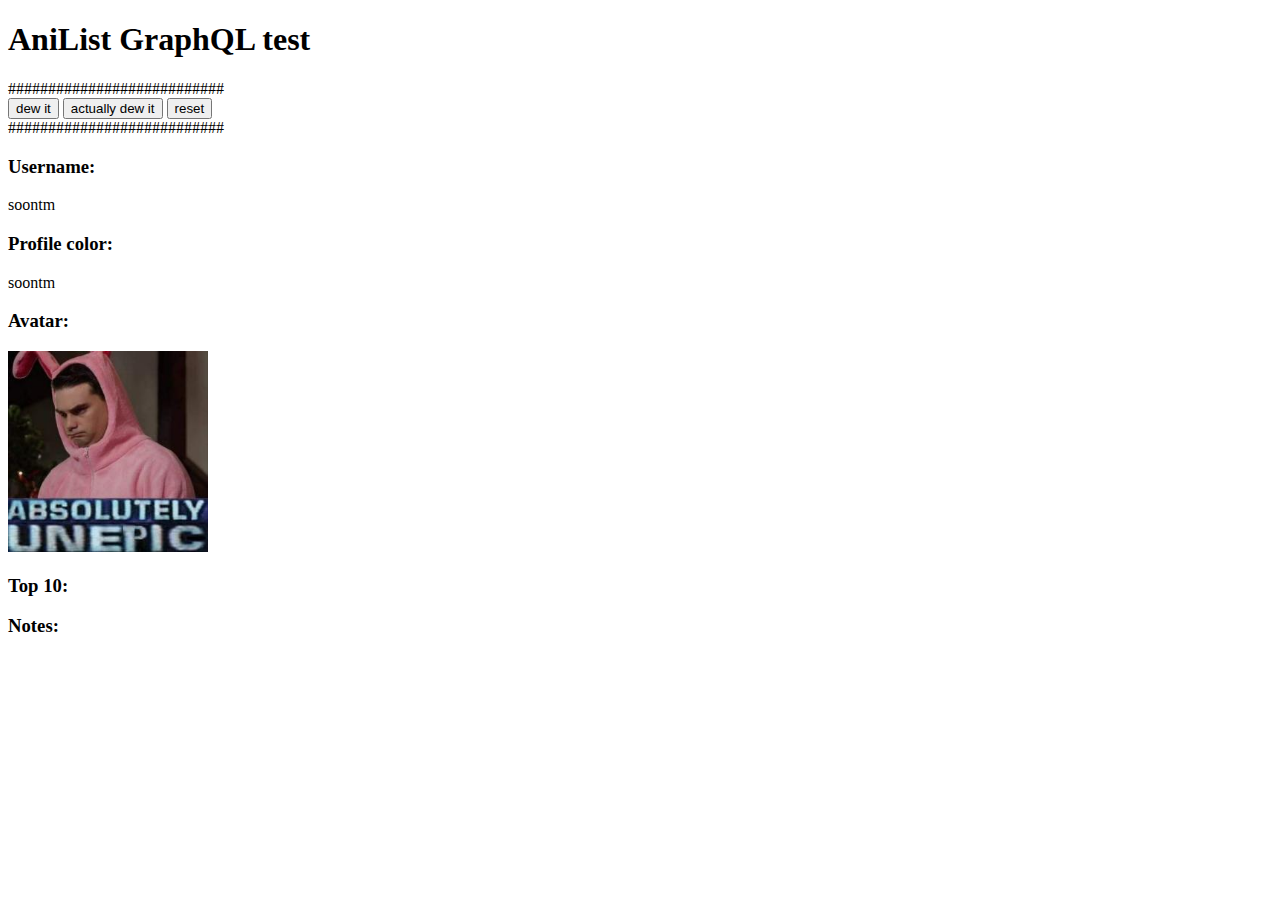
<file: test.html>
<!doctype html>

<head>
	<meta charset='utf-8'>
	<title>Test.</title>
</head>

<body>
	<h1>AniList GraphQL test</h1>
	<span id="buttons">
		###########################<br>
		<button onclick='Shit()'>dew it</button>
		<button onclick='doingIt()'>actually dew it</button>
		<button onclick='reset()'>reset</button>
		<br>###########################
	</span>
	<h3>Username:</h3>
	<span id='gql-uname'>soontm</span>
	<h3>Profile color:</h3>
	<span id='gql-color'>soontm</span>
	<h3>Avatar:</h3>
	<img id='gql-avatar' src='img/fallback.jpg' width='200px'>
	<h3>Top 10:</h3>
	<span id='gql-favorites'></span>
	<h3>Notes:</h3>
	<span id='gql-notes'></span>
	<script src='js/graphql-test.js'></script>
	<script src='js/graphql-test-parse.js'></script>
</body>
</file>
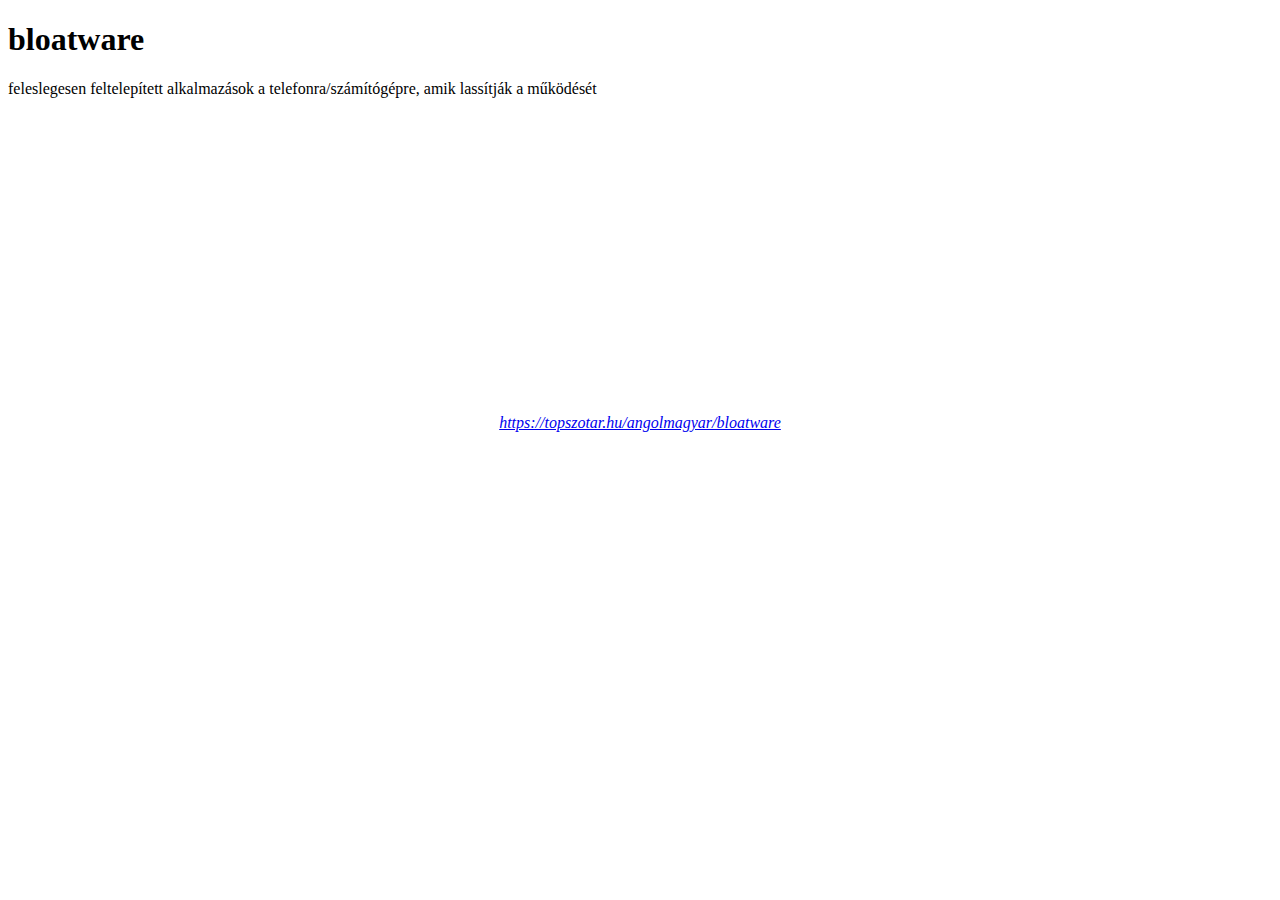
<file: szotar/bloatware.html>
<!DOCTYPE html>
<html lang="en">
<head>
    <meta charset="UTF-8">
    <meta name="viewport" content="width=device-width, initial-scale=1.0">
    <meta http-equiv="X-UA-Compatible" content="ie=edge">
    <title>bloatware</title>
</head>
<body>
    <h1>bloatware</h1>
    feleslegesen feltelepített alkalmazások a telefonra/számítógépre, amik lassítják a működését
    <p style="text-align: center; margin-top: 25%;">
        <a href="https://topszotar.hu/angolmagyar/bloatware">
            <i>
                https://topszotar.hu/angolmagyar/bloatware
            </i>
        </a>
    </p>
</body>
</html>
</file>
<file: css/style.css>
#anilist-container, #verynice-pog, #titlestuff2, a .fab, a .fas {
	-webkit-transition: opacity .3s ease-in-out;
    -moz-transition: opacity .3s ease-in-out;
    -ms-transition: opacity .3s ease-in-out;
    -o-transition: opacity .3s ease-in-out;
    transition: opacity .3s ease-in-out;
    transition: 0.3s;
}

.gap {
	margin-top: 4rem
}

.icon-block {
	padding: 0 15px;
}

.icon-block .material-icons {
	font-size: inherit;
}

.justify {
	text-align: justify;
}

.gql-anumber {
	font-weight: bolder;
	font-style: italic;
}

#anilist-container {
	position: absolute;
	display: flex;
	width: 100%;
	height: 100vh;
	justify-content: center;
	align-items: center;
	padding: 0px;
	margin: 0px;
}

#anilist-container #anilist-center {
	width: 112px;
	height: 112px;
}

body #anilist-center .box1,
body #anilist-center .box2,
body #anilist-center .box3 {
	border: 16px solid #f5f5f5;
	box-sizing: border-box;
	position: absolute;
	display: block;
}

body #anilist-center .box1 {
	width: 112px;
	height: 48px;
	margin-top: 64px;
	margin-left: 0px;
	-webkit-animation: anime1 4s 0s forwards ease-in-out infinite;
	animation: anime1 4s 0s forwards ease-in-out infinite;
}

body #anilist-center .box2 {
	width: 48px;
	height: 48px;
	margin-top: 0px;
	margin-left: 0px;
	-webkit-animation: anime2 4s 0s forwards ease-in-out infinite;
	animation: anime2 4s 0s forwards ease-in-out infinite;
}

body #anilist-center .box3 {
	width: 48px;
	height: 48px;
	margin-top: 0px;
	margin-left: 64px;
	-webkit-animation: anime3 4s 0s forwards ease-in-out infinite;
	animation: anime3 4s 0s forwards ease-in-out infinite;
}

@-webkit-keyframes anime1 {
	0% {
		width: 112px;
		height: 48px;
		margin-top: 64px;
		margin-left: 0px;
	}

	12.5% {
		width: 48px;
		height: 48px;
		margin-top: 64px;
		margin-left: 0px;
	}

	25% {
		width: 48px;
		height: 48px;
		margin-top: 64px;
		margin-left: 0px;
	}

	37.5% {
		width: 48px;
		height: 48px;
		margin-top: 64px;
		margin-left: 0px;
	}

	50% {
		width: 48px;
		height: 48px;
		margin-top: 64px;
		margin-left: 0px;
	}

	62.5% {
		width: 48px;
		height: 48px;
		margin-top: 64px;
		margin-left: 0px;
	}

	75% {
		width: 48px;
		height: 112px;
		margin-top: 0px;
		margin-left: 0px;
	}

	87.5% {
		width: 48px;
		height: 48px;
		margin-top: 0px;
		margin-left: 0px;
	}

	100% {
		width: 48px;
		height: 48px;
		margin-top: 0px;
		margin-left: 0px;
	}
}

@keyframes anime1 {
	0% {
		width: 112px;
		height: 48px;
		margin-top: 64px;
		margin-left: 0px;
	}

	12.5% {
		width: 48px;
		height: 48px;
		margin-top: 64px;
		margin-left: 0px;
	}

	25% {
		width: 48px;
		height: 48px;
		margin-top: 64px;
		margin-left: 0px;
	}

	37.5% {
		width: 48px;
		height: 48px;
		margin-top: 64px;
		margin-left: 0px;
	}

	50% {
		width: 48px;
		height: 48px;
		margin-top: 64px;
		margin-left: 0px;
	}

	62.5% {
		width: 48px;
		height: 48px;
		margin-top: 64px;
		margin-left: 0px;
	}

	75% {
		width: 48px;
		height: 112px;
		margin-top: 0px;
		margin-left: 0px;
	}

	87.5% {
		width: 48px;
		height: 48px;
		margin-top: 0px;
		margin-left: 0px;
	}

	100% {
		width: 48px;
		height: 48px;
		margin-top: 0px;
		margin-left: 0px;
	}
}

@-webkit-keyframes anime2 {
	0% {
		width: 48px;
		height: 48px;
		margin-top: 0px;
		margin-left: 0px;
	}

	12.5% {
		width: 48px;
		height: 48px;
		margin-top: 0px;
		margin-left: 0px;
	}

	25% {
		width: 48px;
		height: 48px;
		margin-top: 0px;
		margin-left: 0px;
	}

	37.5% {
		width: 48px;
		height: 48px;
		margin-top: 0px;
		margin-left: 0px;
	}

	50% {
		width: 112px;
		height: 48px;
		margin-top: 0px;
		margin-left: 0px;
	}

	62.5% {
		width: 48px;
		height: 48px;
		margin-top: 0px;
		margin-left: 64px;
	}

	75% {
		width: 48px;
		height: 48px;
		margin-top: 0px;
		margin-left: 64px;
	}

	87.5% {
		width: 48px;
		height: 48px;
		margin-top: 0px;
		margin-left: 64px;
	}

	100% {
		width: 48px;
		height: 48px;
		margin-top: 0px;
		margin-left: 64px;
	}
}

@keyframes anime2 {
	0% {
		width: 48px;
		height: 48px;
		margin-top: 0px;
		margin-left: 0px;
	}

	12.5% {
		width: 48px;
		height: 48px;
		margin-top: 0px;
		margin-left: 0px;
	}

	25% {
		width: 48px;
		height: 48px;
		margin-top: 0px;
		margin-left: 0px;
	}

	37.5% {
		width: 48px;
		height: 48px;
		margin-top: 0px;
		margin-left: 0px;
	}

	50% {
		width: 112px;
		height: 48px;
		margin-top: 0px;
		margin-left: 0px;
	}

	62.5% {
		width: 48px;
		height: 48px;
		margin-top: 0px;
		margin-left: 64px;
	}

	75% {
		width: 48px;
		height: 48px;
		margin-top: 0px;
		margin-left: 64px;
	}

	87.5% {
		width: 48px;
		height: 48px;
		margin-top: 0px;
		margin-left: 64px;
	}

	100% {
		width: 48px;
		height: 48px;
		margin-top: 0px;
		margin-left: 64px;
	}
}

@-webkit-keyframes anime3 {
	0% {
		width: 48px;
		height: 48px;
		margin-top: 0px;
		margin-left: 64px;
	}

	12.5% {
		width: 48px;
		height: 48px;
		margin-top: 0px;
		margin-left: 64px;
	}

	25% {
		width: 48px;
		height: 112px;
		margin-top: 0px;
		margin-left: 64px;
	}

	37.5% {
		width: 48px;
		height: 48px;
		margin-top: 64px;
		margin-left: 64px;
	}

	50% {
		width: 48px;
		height: 48px;
		margin-top: 64px;
		margin-left: 64px;
	}

	62.5% {
		width: 48px;
		height: 48px;
		margin-top: 64px;
		margin-left: 64px;
	}

	75% {
		width: 48px;
		height: 48px;
		margin-top: 64px;
		margin-left: 64px;
	}

	87.5% {
		width: 48px;
		height: 48px;
		margin-top: 64px;
		margin-left: 64px;
	}

	100% {
		width: 112px;
		height: 48px;
		margin-top: 64px;
		margin-left: 0px;
	}
}

@keyframes anime3 {
	0% {
		width: 48px;
		height: 48px;
		margin-top: 0px;
		margin-left: 64px;
	}

	12.5% {
		width: 48px;
		height: 48px;
		margin-top: 0px;
		margin-left: 64px;
	}

	25% {
		width: 48px;
		height: 112px;
		margin-top: 0px;
		margin-left: 64px;
	}

	37.5% {
		width: 48px;
		height: 48px;
		margin-top: 64px;
		margin-left: 64px;
	}

	50% {
		width: 48px;
		height: 48px;
		margin-top: 64px;
		margin-left: 64px;
	}

	62.5% {
		width: 48px;
		height: 48px;
		margin-top: 64px;
		margin-left: 64px;
	}

	75% {
		width: 48px;
		height: 48px;
		margin-top: 64px;
		margin-left: 64px;
	}

	87.5% {
		width: 48px;
		height: 48px;
		margin-top: 64px;
		margin-left: 64px;
	}

	100% {
		width: 112px;
		height: 48px;
		margin-top: 64px;
		margin-left: 0px;
	}
}
</file>
